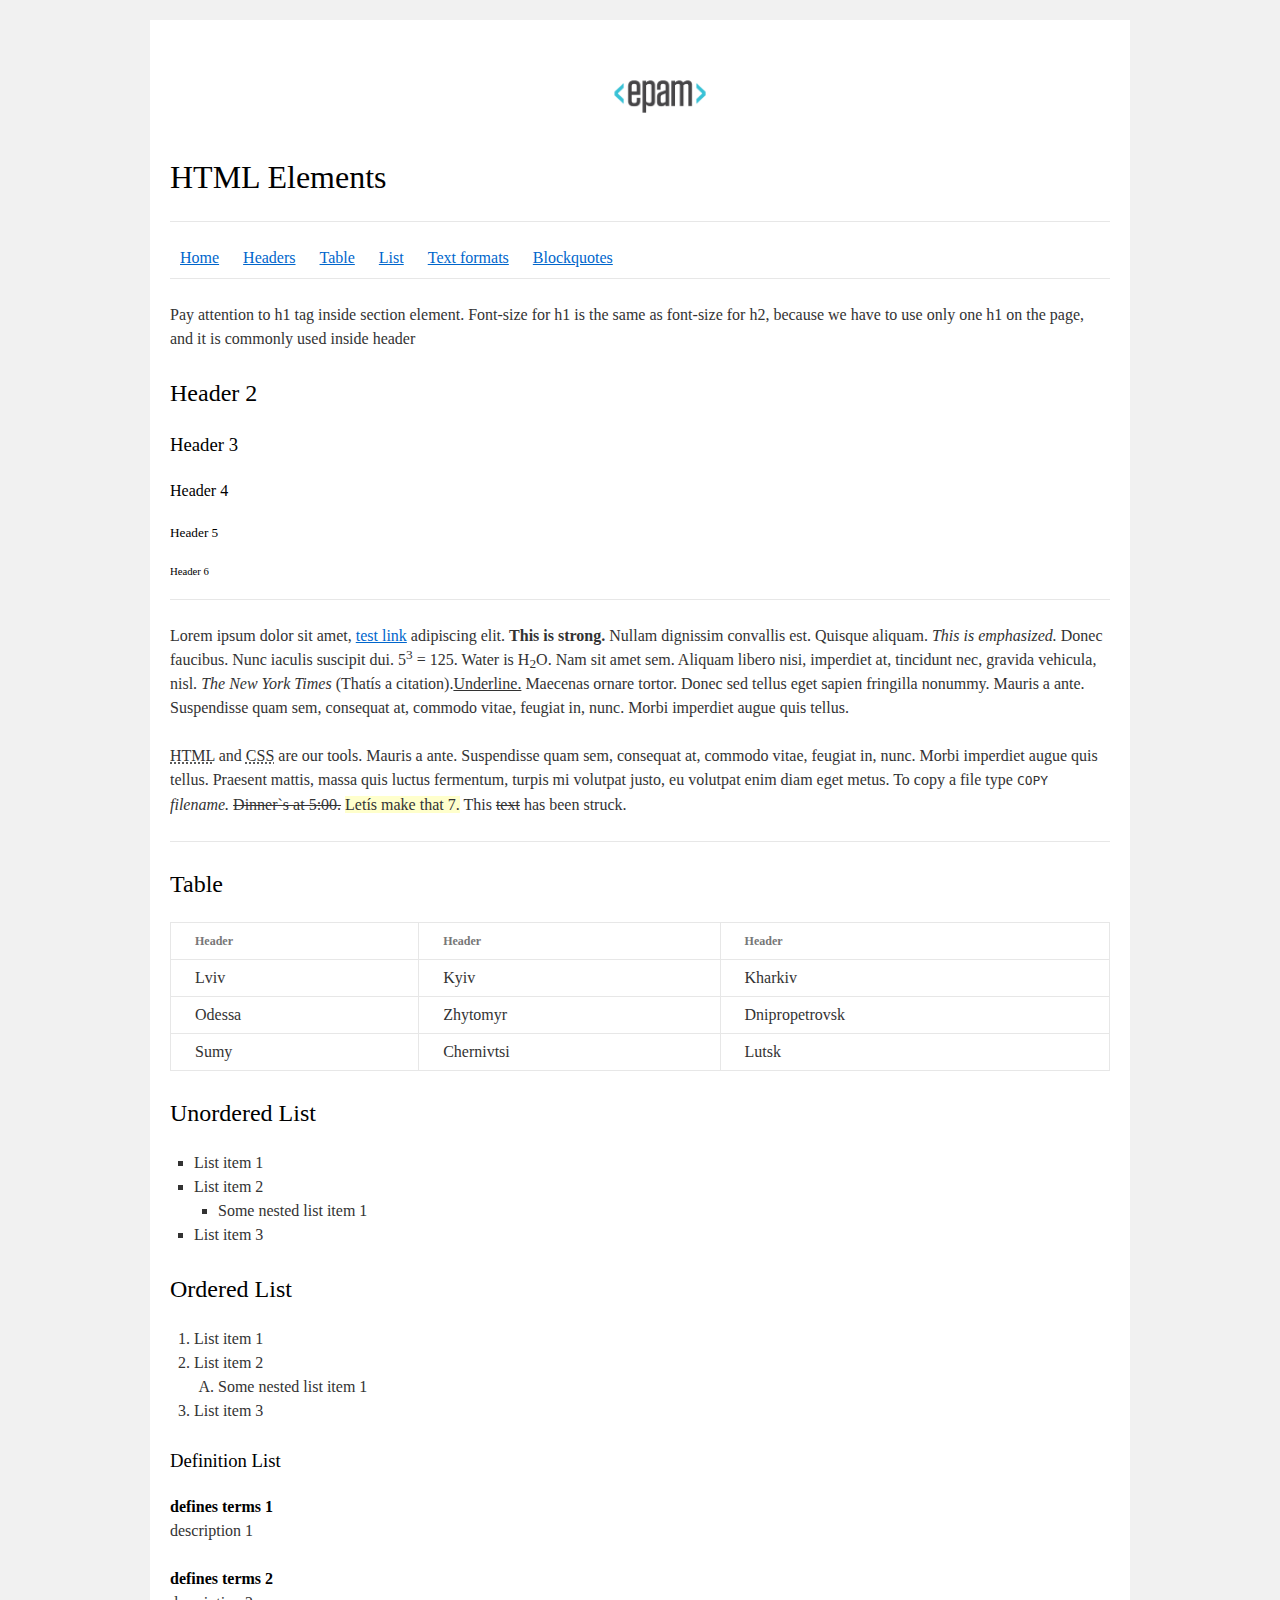
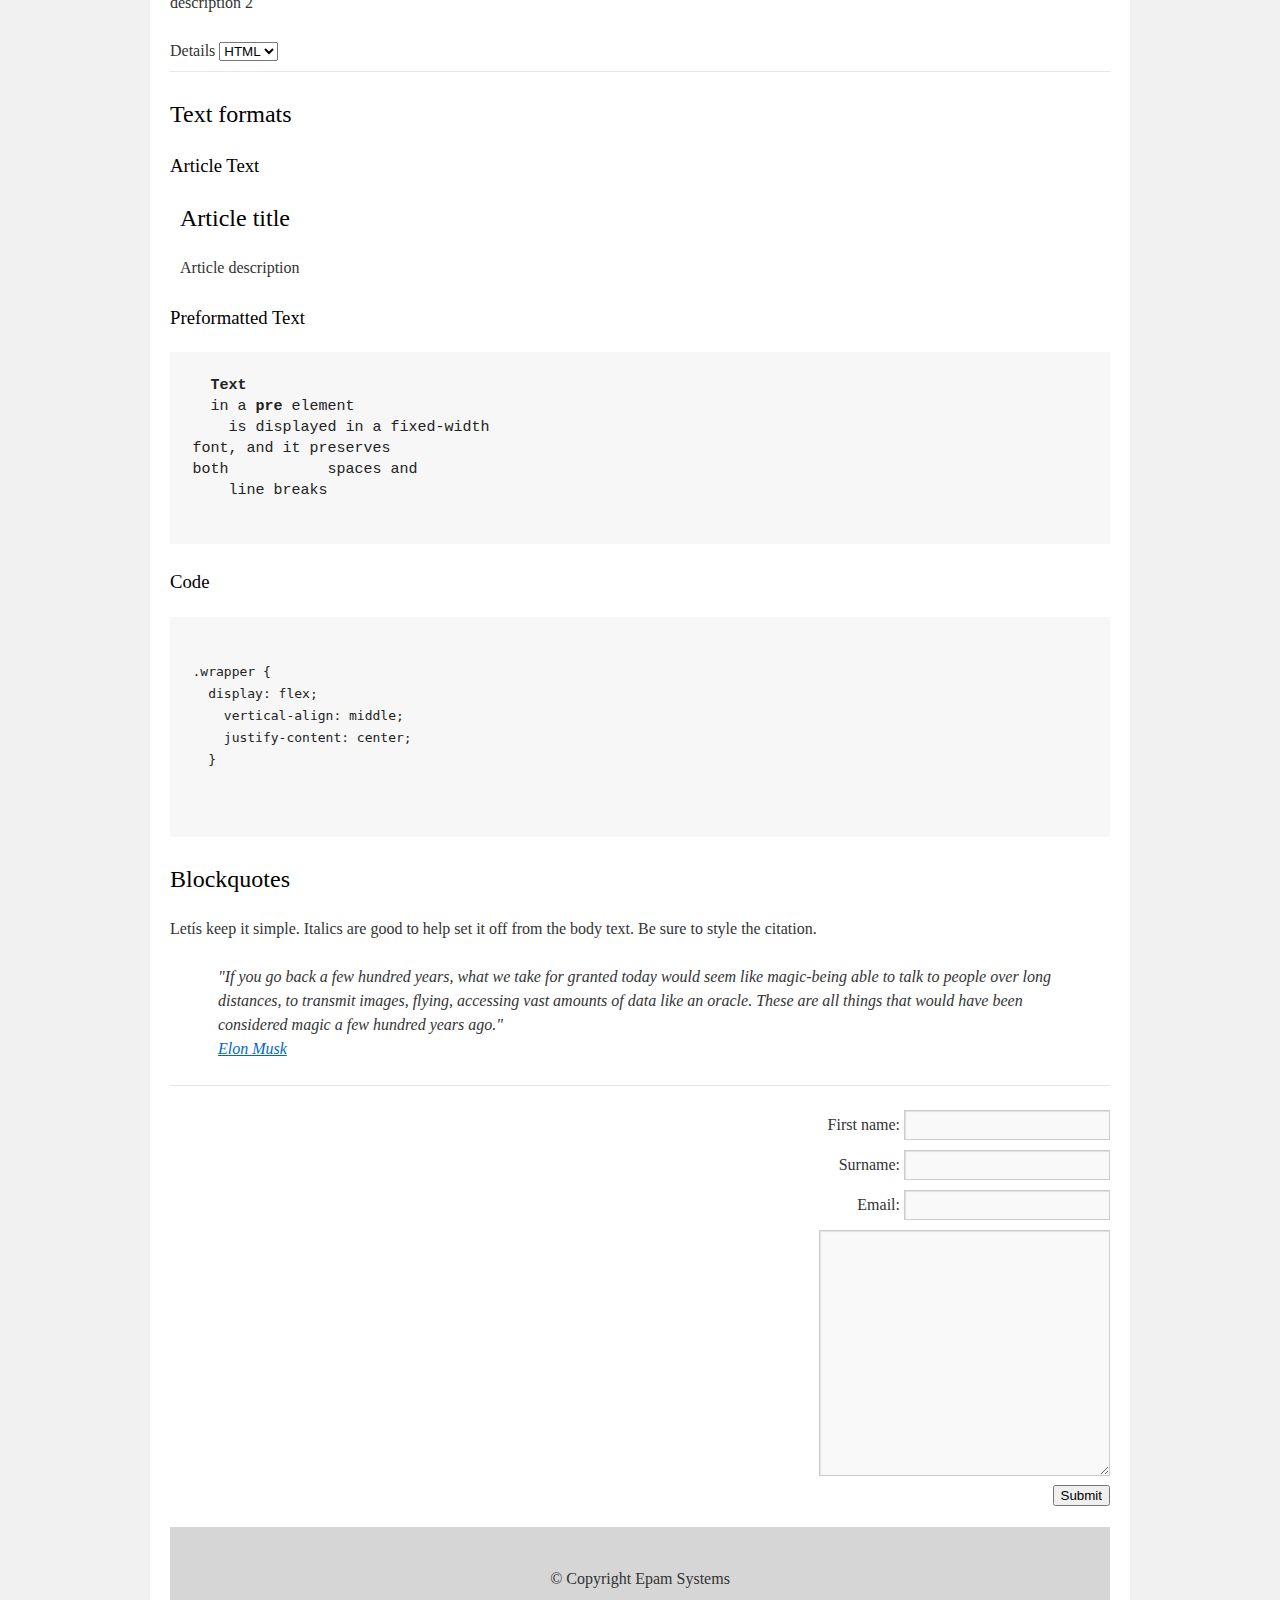
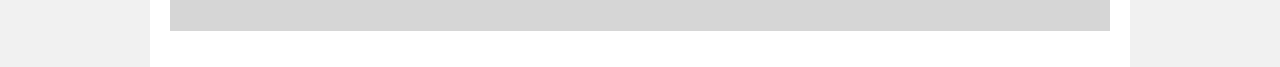
<file: FLX_homework_1/homework/index.html>
<!DOCTYPE html>
<html lang="en">

<head>
  <meta charset="utf-8">
  <title>HTML Basics</title>
  <link rel="stylesheet" href="style.css">
</head>

<body>
  <div id="wrapper">
    <div id="main">
      <div id="container">
        <div id="content" role="main">
          <header>
            <img src="logo.png" alt="logo">
            <h1>HTML Elements</h1>
            <hr />
          </header>

          <nav>
            <a href="#">Home</a>
            <a href="#headers">Headers</a>
            <a href="#tables">Table</a>
            <a href="#lists">List</a>
            <a href="#text-formats">Text formats</a>
            <a href="#blockquotes">Blockquotes</a>
            <hr />
          </nav>

          <section id="headers">
            <p>Pay attention to h1 tag inside section element. Font-size for h1 is the same as font-size for h2, because we have to
              use only one h1 on the page, and it is commonly used inside header</p>
              <h2>Header 2</h2>
              <h3>Header 3</h3>
              <h4>Header 4</h4>
              <h5>Header 5</h5>
              <h6>Header 6</h6>
              <hr />
          </section>

          <p>Lorem ipsum dolor sit amet, <a href="#">test link</a> adipiscing elit. <strong>This is strong.</strong> Nullam
            dignissim convallis
            est. Quisque
            aliquam. <em>This is emphasized.</em> Donec faucibus. Nunc iaculis suscipit dui. 5<sup>3</sup> = 125. Water is H<sub>2</sub>O. Nam sit amet sem.
            Aliquam libero nisi, imperdiet at, tincidunt nec, gravida vehicula, nisl. <cite>The New York Times</cite> (Thatís a
            citation).<u>Underline.</u> Maecenas ornare tortor. Donec sed tellus eget sapien fringilla nonummy. Mauris a ante.
            Suspendisse quam sem, consequat at, commodo vitae, feugiat in, nunc. Morbi imperdiet augue quis tellus.</p>
          <p><abbr title="Hypertext Markup Language">HTML</abbr> and <abbr title="Cascading Style Sheets">CSS</abbr> are our
            tools. Mauris a ante.
            Suspendisse quam sem, consequat at, commodo vitae, feugiat in, nunc.
            Morbi imperdiet augue quis tellus. Praesent mattis, massa quis luctus fermentum, turpis mi volutpat justo, eu
            volutpat enim diam eget metus. To copy a file type <code>COPY</code> <i>filename.</i> <del>Dinner`s at 5:00.</del> <ins>Letís make that 7.</ins> This <s>text</s> has
            been struck.</p>
            <hr />

          <section id="tables">
              <h2>Table</h2>
            <table>
              <thead>
                <tr>
                  <th>Header</th>
                  <th>Header</th>
                  <th>Header</th>
                </tr>
              </thead>
              <tbody>
                <tr>
                  <td>Lviv</td>
                  <td>Kyiv</td>
                  <td>Kharkiv</td>
                </tr>
                <tr>
                  <td>Odessa</td>
                  <td>Zhytomyr</td>
                  <td>Dnipropetrovsk</td>
                </tr>
                <tr>
                  <td>Sumy</td>
                  <td>Chernivtsi</td>
                  <td>Lutsk</td>
                </tr>
              </tbody>
            </table>
          </section>

          <section id="lists">
            <h2>Unordered List</h2>
            <ul>
              <li>List item 1</li>
              <li>List item 2
                <ul>
                    <li>Some nested list item 1</li>
                </ul>
              </li>
              <li>List item 3</li>
            </ul>

            <h2>Ordered List</h2>
            <ol>
              <li>List item 1</li>
              <li>List item 2
                <ol>
                  <li>Some nested list item 1</li>
                </ol>
              </li>
              <li>List item 3</li>
            </ol>

            <h3>Definition List</h3>
            <dl>
              <dt>defines terms 1</dt>
                <dd>description 1</dd>
              <dt>defines terms 2</dt>
                <dd>description 2</dd>
            </dl>

            <label>Details
              <select>
                  <option value="html">HTML</option>
                  <option value="css">CSS</option>
                  <option value="js">JS</option>
              </select>
            </label>
            <hr />
          </section>

          <section id="text-formats">
            <h2>Text formats</h2>
            <h3>Article Text</h3>

            <article>
              <h2>Article title</h2>
              <p>Article description</p>
            </article>

            <h3>Preformatted Text</h3>
              <pre>
  <b>Text</b>
  in a <b>pre</b> element
    is displayed in a fixed-width
font, and it preserves
both           spaces and
    line breaks
              </pre>
            <h3>Code</h3>
              <pre>
                <code>
.wrapper {
  display: flex;
    vertical-align: middle;
    justify-content: center;
  }
                </code>
              </pre>
          </section>

          <section id="blockquotes">
            <h2>Blockquotes</h2>
            <p>Letís keep it simple. Italics are good to help set it off from the body text. Be sure to style the citation.</p>
            <blockquote>
              <p>"If you go back a few hundred years, what we take for granted today would seem like magic-being able to
              talk to people over long distances, to transmit images, flying, accessing vast amounts of data like an oracle. These
              are all things that would have been considered magic a few hundred years ago."<br />
              <a href="#">Elon Musk</a></p>
            </blockquote>
            <hr />
          </section>
          
          <aside>
            <form action="#">
              <label for="fname">First name:</label>
              <input id="fname" type="text" /> <br/>

              <label for="lname">Surname:</label>
              <input id="lname" type="text" /> <br/>

              <label for="mail">Email:</label>
              <input id="mail" type="email" /> <br/>

              <textarea cols="30" rows="10"></textarea> <br/>

              <button type="submit">Submit</button>
            </form>
          </aside>

          <footer>
              &#169; Copyright Epam Systems
          </footer>
        </div>
      </div>
    </div>
  </div>
</body>

</html>
</file>
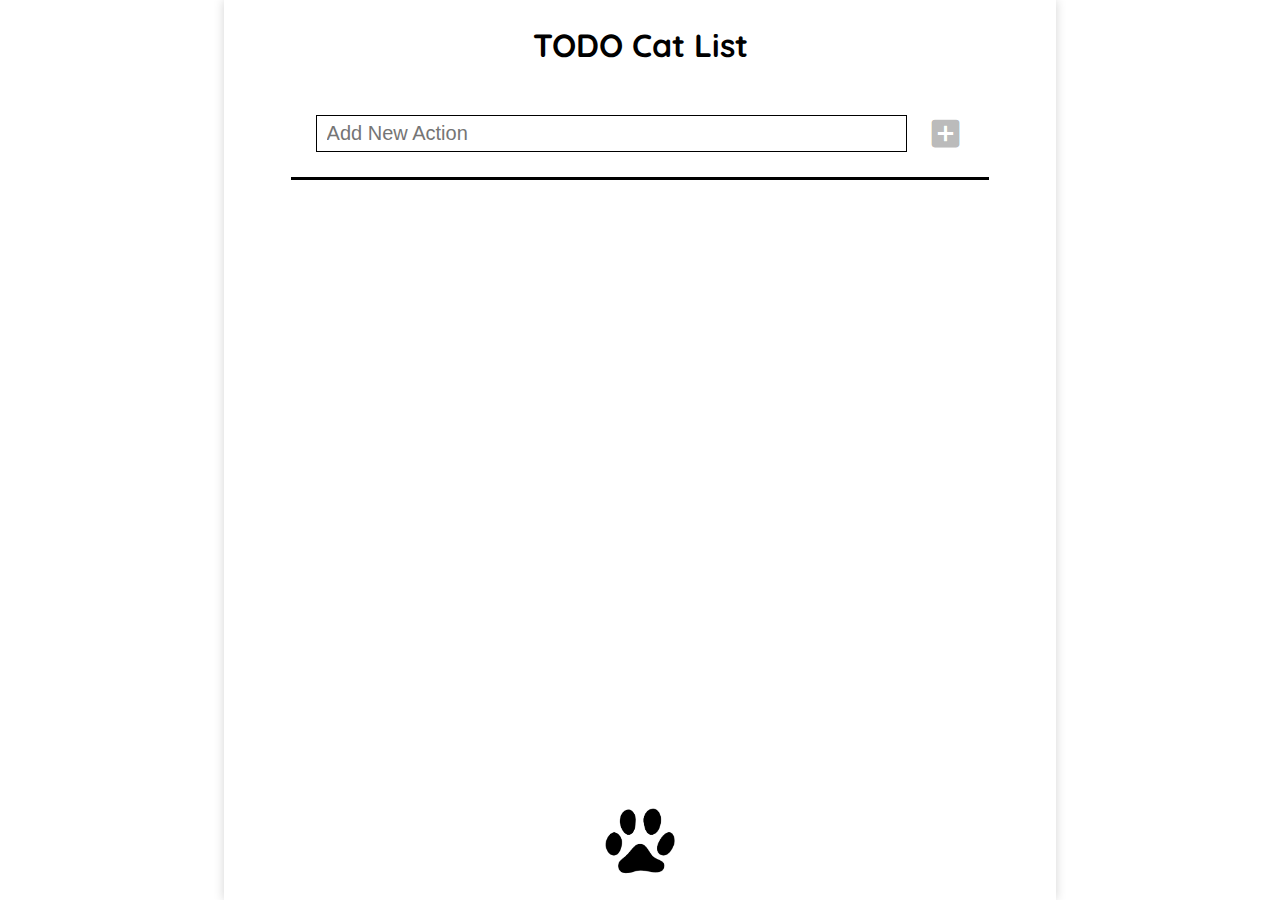
<file: FLX_homework_11/homework/index.html>
<!DOCTYPE html>
<html lang="en">
<head>
  <meta charset="UTF-8">
  <title>Homework 11 - TODO Cat List</title>
  <link rel="stylesheet" href="./assets/material-icons/material-icons.css">
  <link rel="stylesheet" href="./assets/styles.css">
</head>
<body>
  <div class="container">
    <div class="wrapper">
      <header>
        <h1 class="main-header">TODO Cat List</h1>
      </header>
      <main class="main-wrapper">
        <div class="form-wrapper">
          <form action="#" class="task-form">
            <input type="text" name="new-action" class="task-input" placeholder="Add New Action">
            <button type="submit" class="add-new-action" disabled>
              <i class="material-icons">add_box</i>
            </button>
          </form>
        </div>
        <div class="tasks-wrapper">
          <div class="tasks"></div>
        </div>
      </main>
    </div>
    <footer>
        <img src="assets/img/cat.png" alt="cat-paw" />
    </footer>
  </div>
  <script src="./src/app.js"></script>
</body>
</html>
</file>
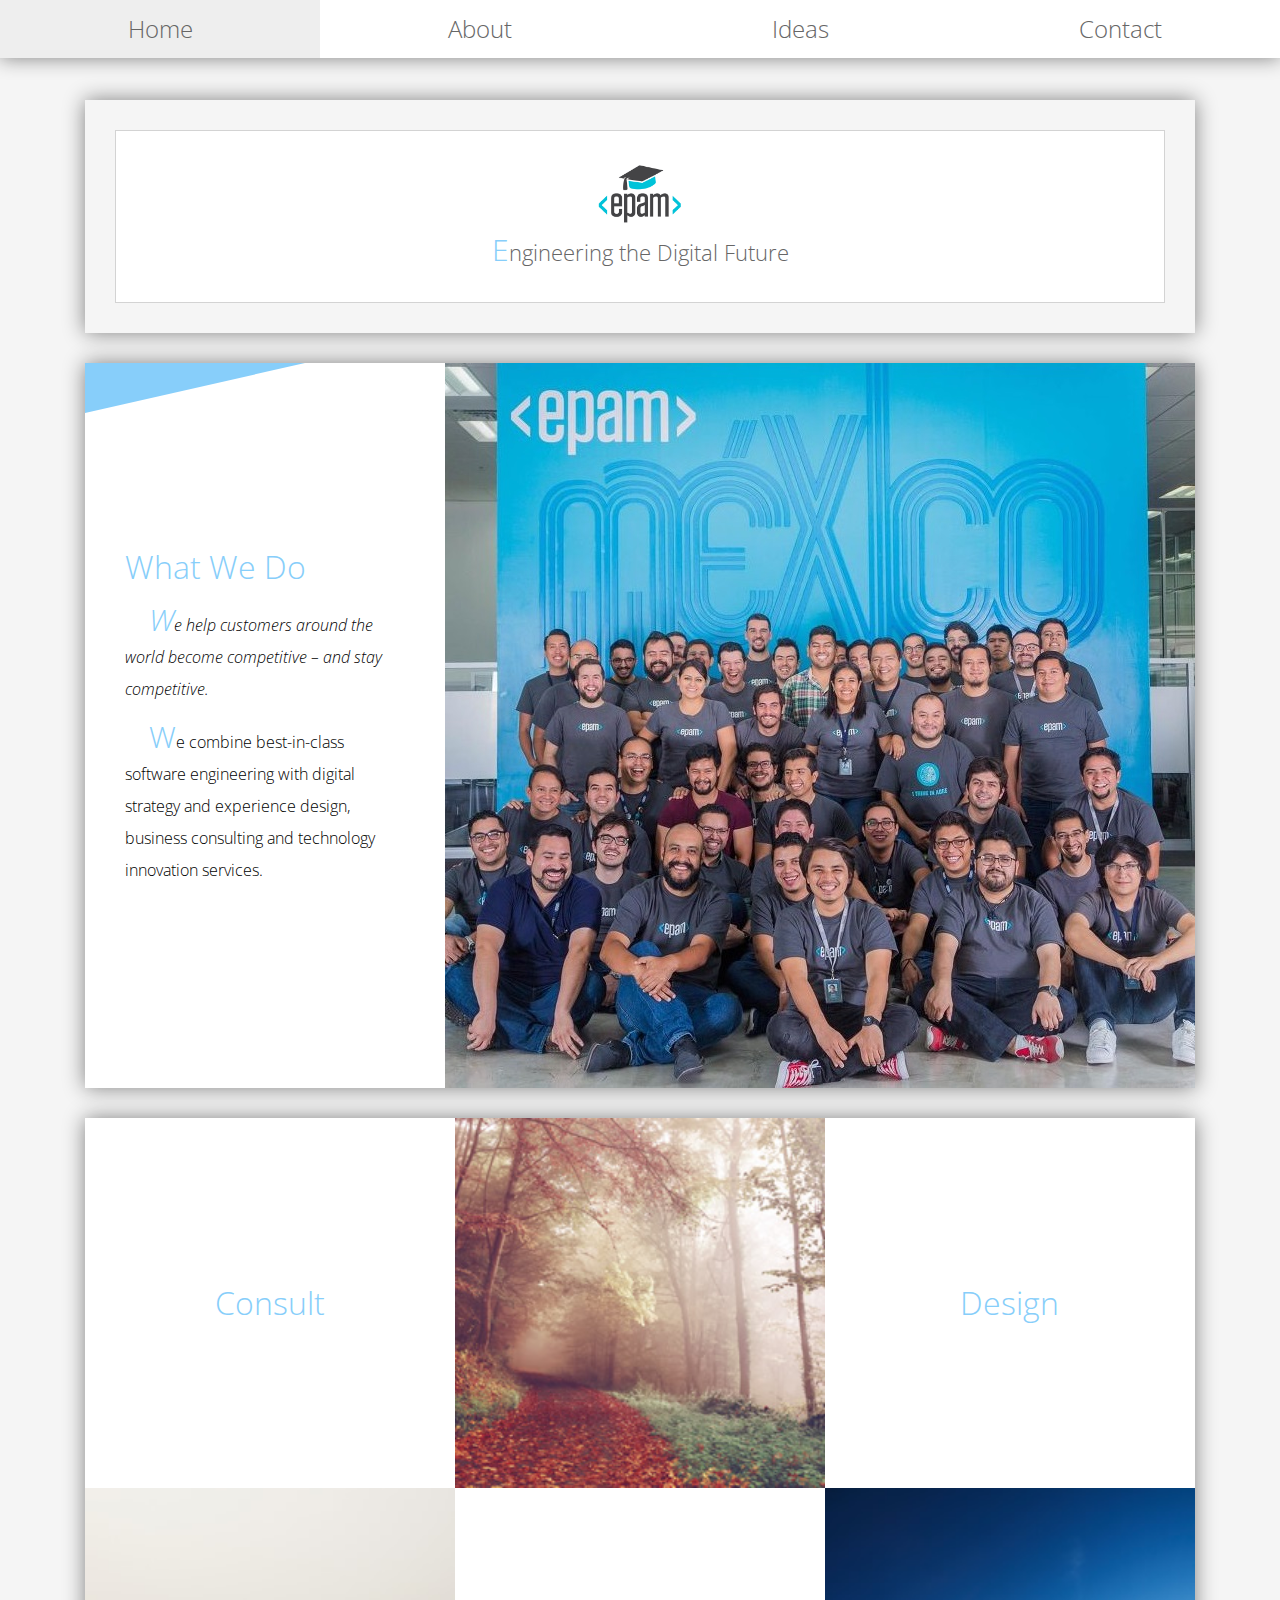
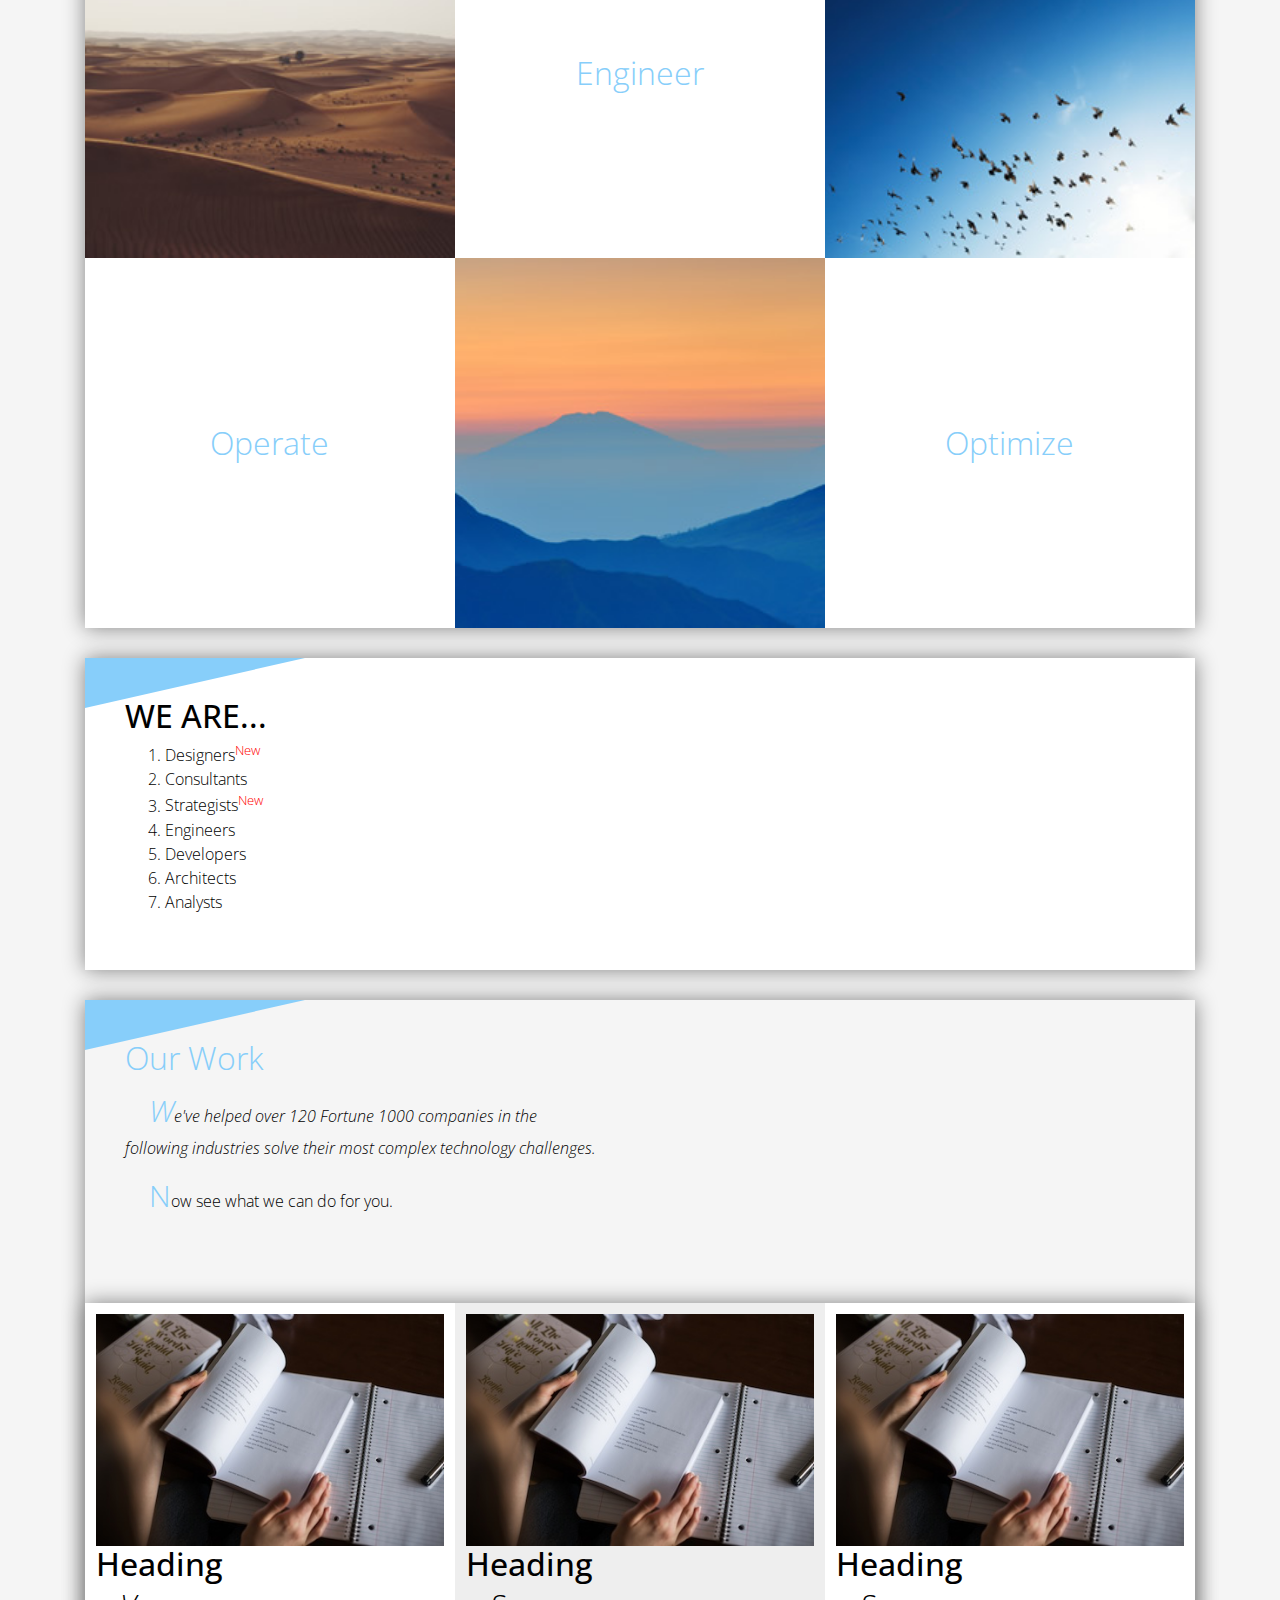
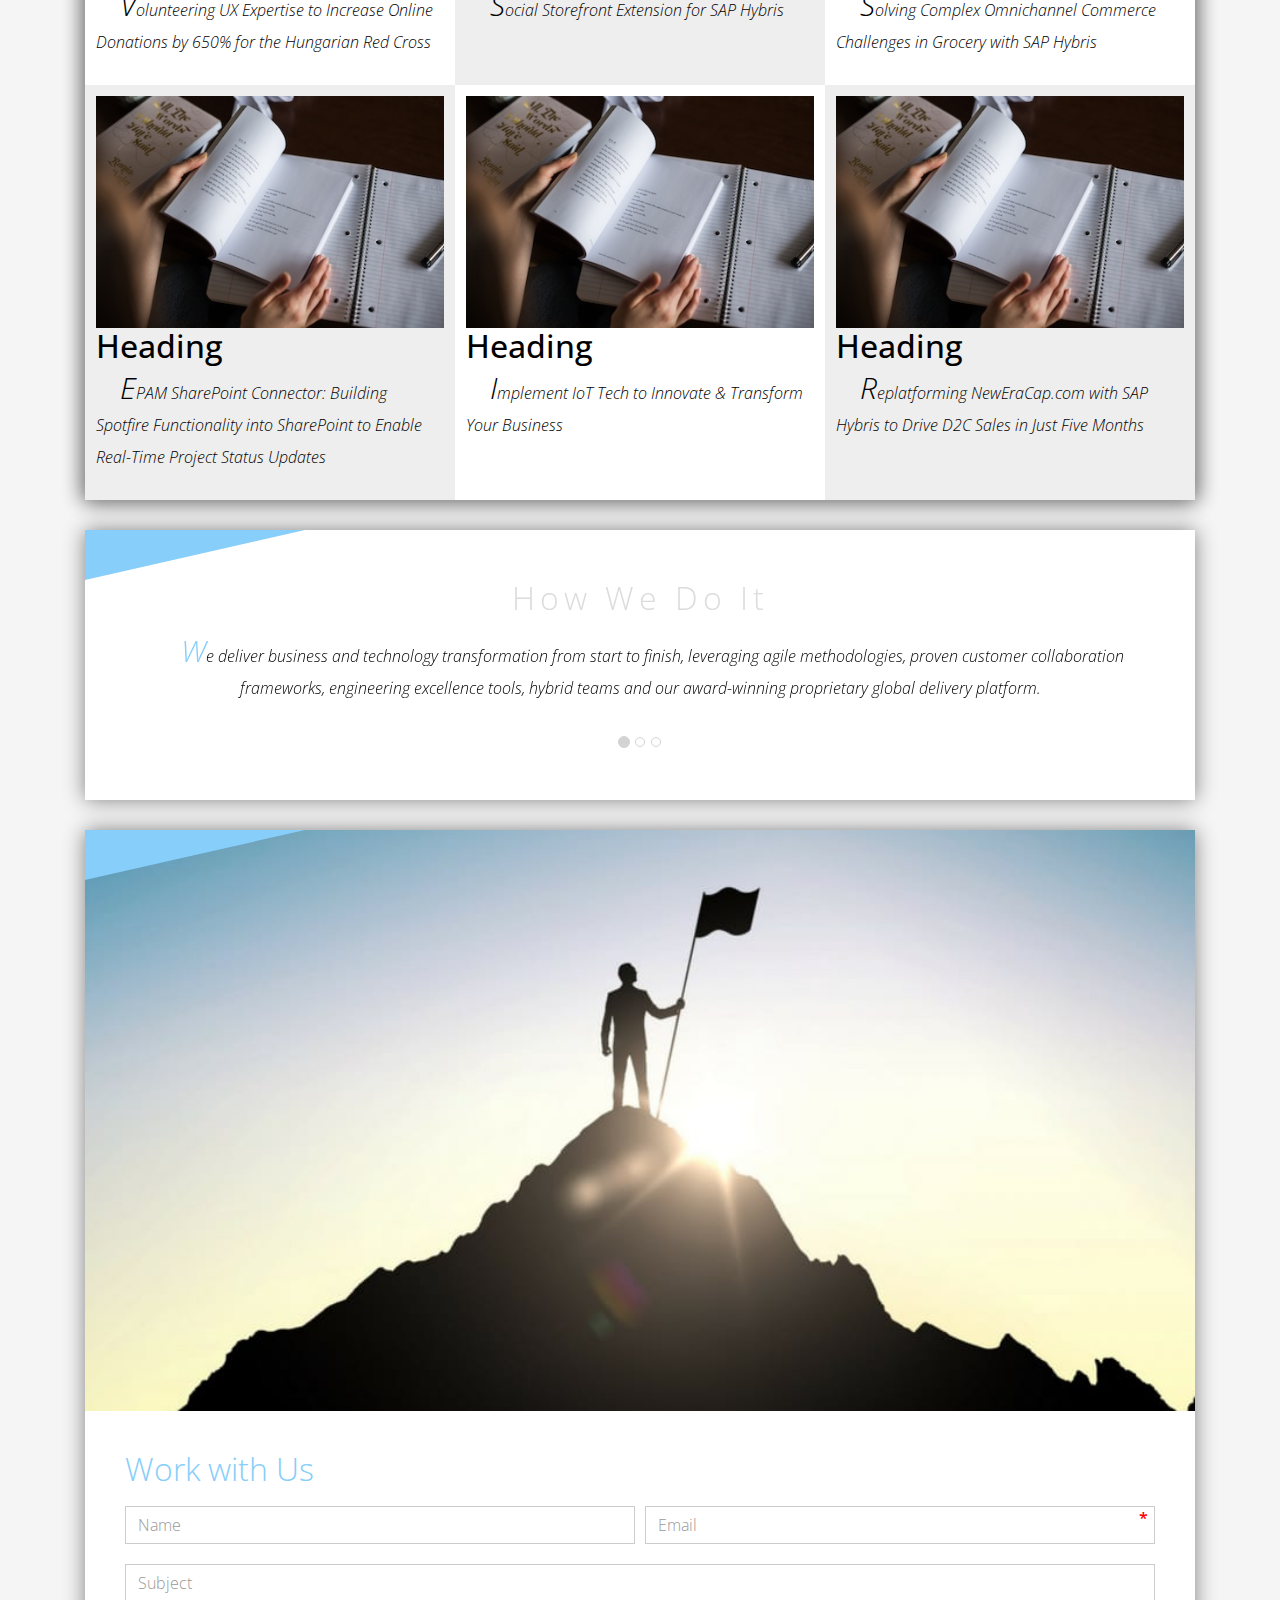
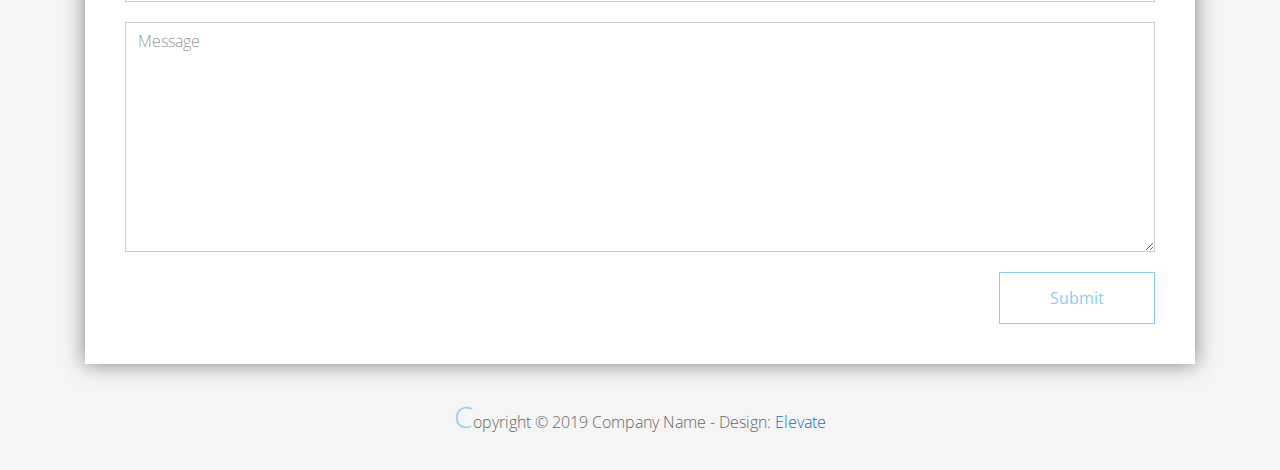
<file: FLX_homework_2/homework/index.html>
<!DOCTYPE html>
<html lang="en">
<head>
  <meta charset="utf-8">
  <meta http-equiv="X-UA-Compatible" content="IE=edge">
  <meta name="viewport" content="width=device-width, initial-scale=1">

  <title>CSS Basics HW</title>



  <!-- load stylesheets -->
  <link rel="stylesheet" href="http://fonts.googleapis.com/css?family=Open+Sans:300,400">
  <!-- Google web font "Open Sans" -->
  <link rel="stylesheet" href="css/bootstrap.min.css">
  <!-- Bootstrap style -->
  <link rel="stylesheet" href="css/general.css">
  <link rel="stylesheet" href="css/style.css">
  <!-- Templatemo style -->
</head>

<body>
<div class="container">

  <div class="tm-sidebar">
    <nav class="tm-main-nav">
      <ul>
        <li class="tm-nav-item"><a href="#home" class="tm-nav-item-link">Home</a></li>
        <li class="tm-nav-item"><a href="#about" class="tm-nav-item-link">About</a></li>
        <li class="tm-nav-item"><a href="#ideas" class="tm-nav-item-link">Ideas</a></li>
        <li class="tm-nav-item"><a href="#contact" class="tm-nav-item-link">Contact</a></li>
      </ul>
    </nav>
  </div>

  <div class="tm-main-content">

    <div id="home" class="tm-content-box tm-content-header margin-b-10">
      <div class="tm-banner">
        <div class="tm-banner-inner">
          <img src="img/epam_logo.png" width="100" alt="">
          <p class="tm-banner-text">Engineering the Digital Future</p>
        </div>
      </div>
    </div>

    <section>
      <div class="tm-content-box flex-2-col">

        <div class="padding-medium flex-item tm-team-description-container flex-item">
          <h2 class="tm-section-title">What We Do</h2>
          <p class="tm-section-description">We help customers around the world become competitive – and stay competitive.</p>
          <p class="tm-section-description"> We combine best-in-class software engineering with digital strategy and experience design, business consulting and technology innovation services.</p>
        </div>
        <div class="flex-item">
          <img src="img/epam-mexico.jpg" alt="epam-mexico">
        </div>

      </div>

      <div id="about" class="tm-content-box">

        <ul class="boxes gallery-container">
          <li class="box box-bg">
            <h2 class="tm-section-title tm-section-title-box tm-box-bg-title">Consult</h2>
          </li>
          <li class="box">
            <a href="img/idea-large-01.jpg">
              <img src="img/idea-01.jpg" alt="Image" class="img-fluid thumbnail box-img">
            </a>
          </li>
          <li class="box box-bg">
            <h2 class="tm-section-title tm-section-title-box tm-box-bg-title">Design</h2>
          </li>
          <li class="box">
            <a href="img/idea-large-02.jpg">
              <img src="img/idea-02.jpg" alt="Image" class="img-fluid thumbnail box-img">
            </a>
          </li>
          <li class="box box-bg">
            <h2 class="tm-section-title tm-section-title-box tm-box-bg-title">Engineer</h2>
          </li>
          <li class="box">
            <a href="img/idea-large-03.jpg">
              <img src="img/idea-03.jpg" alt="Image" class="img-fluid thumbnail box-img">
            </a>
          </li>
          <li class="box box-bg">
            <h2 class="tm-section-title tm-section-title-box tm-box-bg-title">Operate</h2>
          </li>
          <li class="box">
            <a href="img/idea-large-04.jpg">
              <img src="img/idea-04.jpg" alt="Image" class="img-fluid thumbnail box-img">
            </a>
          </li>
          <li class="box box-bg">
            <h2 class="tm-section-title tm-section-title-box tm-box-bg-title">Optimize</h2>
          </li>
        </ul>

      </div>

    </section>

    <!-- slider -->
    <section class="heading tm-content-box">
      <div class="padding-medium">
        <h2> WE ARE...</h2>
        <ol>
          <li><a href="index.html" class="text">Designers</a></li>
          <li><a href="index.html">Consultants</a></li>
          <li><a href="#" class="text">Strategists</a></li>
          <li><a href="#">Engineers</a></li>
          <li><a href="#">Developers</a></li>
          <li><a href="#">Architects</a></li>
          <li><a href="#">Analysts</a></li>
        </ol>
      </div>
    </section>

    <section class="blocks">
      <div class="padding-medium flex-item tm-team-description-container">
        <h2 class="tm-section-title">Our Work</h2>
        <p class="tm-section-description">We've helped over 120 Fortune 1000 companies in the following industries solve their most complex technology challenges. </p>
        <p class="tm-section-description"> Now see what we can do for you.</p>
      </div>
      <div class="tm-content-box flex-2-col">
      </div>
      <div  class="tm-content-box">
        <ul class="boxes gallery-container">
          <li class="box box-work">
            <img src="img/study.jpeg" alt="Image" class="img-fluid">
            <div>
              <h2>Heading</h2>
              <p>Volunteering UX Expertise to Increase Online Donations by 650% for the Hungarian Red Cross</p>
            </div>
          </li>
          <li class="box box-work">
            <img src="img/study.jpeg" alt="Image" class="img-fluid">
            <div>
              <h2>Heading</h2>
              <p>Social Storefront Extension for SAP Hybris</p>
            </div>
          </li>
          <li class="box box-work">
            <img src="img/study.jpeg" alt="Image" class="img-fluid">
            <div>
              <h2>Heading</h2>
              <p>Solving Complex Omnichannel Commerce Challenges in Grocery with SAP Hybris</p>
            </div>
          </li>
          <li class="box box-work">
            <img src="img/study.jpeg" alt="Image" class="img-fluid">
            <div>
              <h2>Heading</h2>
              <p>EPAM SharePoint Connector: Building Spotfire Functionality into SharePoint to Enable Real-Time Project Status Updates</p>
            </div>
          </li>
          <li class="box box-work">
            <img src="img/study.jpeg" alt="Image" class="img-fluid">
            <div>
              <h2>Heading</h2>
              <p>Implement IoT Tech to Innovate &amp; Transform Your Business</p>
            </div>
          </li>
          <li class="box box-work">
            <img src="img/study.jpeg" alt="Image" class="img-fluid">
            <div>
              <h2>Heading</h2>
              <p>Replatforming NewEraCap.com with SAP Hybris to Drive D2C Sales in Just Five Months</p>
            </div>
          </li>
        </ul>

      </div>
    </section>

    <section id="ideas">
      <div id="tmCarousel" class="carousel slide tm-content-box" data-ride="carousel">

        <ol class="carousel-indicators">
          <li data-target="#tmCarousel" data-slide-to="0" class="active"></li>
          <li data-target="#tmCarousel" data-slide-to="1" class=""></li>
          <li data-target="#tmCarousel" data-slide-to="2" class=""></li>
        </ol>

        <div class="carousel-inner" role="listbox">

          <div class="carousel-item active">
            <div class="carousel-content">
              <div class="flex-item">
                <h2 class="tm-section-title">How We Do It</h2>
                <p class="tm-section-description carousel-description">We deliver business and technology transformation from start to finish, leveraging agile methodologies, proven customer collaboration frameworks, engineering excellence tools, hybrid teams and our award-winning proprietary global delivery platform.</p>
              </div>
            </div>
          </div>

          <div class="carousel-item">
            <div class="carousel-content">
              <div class="flex-item">
                <h2 class="tm-section-title">Our Clients</h2>
                <p class="tm-section-description carousel-description">Lorem ipsum dolor sit amet,
                  consectetur adipiscing elit. Quisque vel nisi pharetra nibh varius pharetra ac
                  sagittis nisi. Etiam pharetra vestibulum hendrerit. Pellentesque interdum metus
                  sed massa rutrum.</p>
              </div>
            </div>
          </div>

          <div class="carousel-item">
            <div class="carousel-content">
              <div class="flex-item">
                <h2 class="tm-section-title">Our Projects</h2>
                <p class="tm-section-description carousel-description">Donec ex libero, fringilla
                  vitae purus sit amet, rhoncus pharetra lorem. Pellentesque id sem id lacus
                  ultricies vehicula. Aliquam rutrum mi non. Pellentesque interdum metus sed massa
                  rutrum.</p>
              </div>
            </div>
          </div>

        </div>

      </div>
    </section>

    <section class="tm-content-box">
      <img src="img/contact-us.jpg" alt="Contact image" class="img-fluid img-contact-us">

      <div id="contact" class="padding-medium">
        <h2 class="tm-section-title">Work with Us</h2>
        <form action="#contact" method="get" class="contact-form">

          <div class="form-group col-xs-12 col-sm-12 col-md-6 col-lg-6 form-group-2-col-left">
            <input type="text" id="contact_name" name="contact_name" class="form-control"
                   placeholder="Name" required/>
          </div>
          <div class="form-group col-xs-12 col-sm-12 col-md-6 col-lg-6 form-group-2-col-right mandatory-field">
            <input type="email" id="contact_email" name="contact_email" class="form-control"
                   placeholder="Email" required/>
          </div>
          <div class="form-group">
            <input type="text" id="contact_subject" name="contact_subject" class="form-control"
                   placeholder="Subject" required/>
          </div>
          <div class="form-group">
            <textarea id="contact_message" name="contact_message" class="form-control" rows="9"
                      placeholder="Message" required></textarea>
          </div>

          <button type="submit" class="btn btn-primary submit-btn">Submit</button>

        </form>
      </div>
    </section>

    <footer class="tm-footer">
      <p class="text-xs-center">Copyright &copy; 2019 Company Name

        - Design: <a rel="nofollow" href="http://www.templatemo.com/tm-481-elevate"
                     target="_parent">Elevate</a></p>
    </footer>

  </div>

</div>

</body>
</html>
</file>
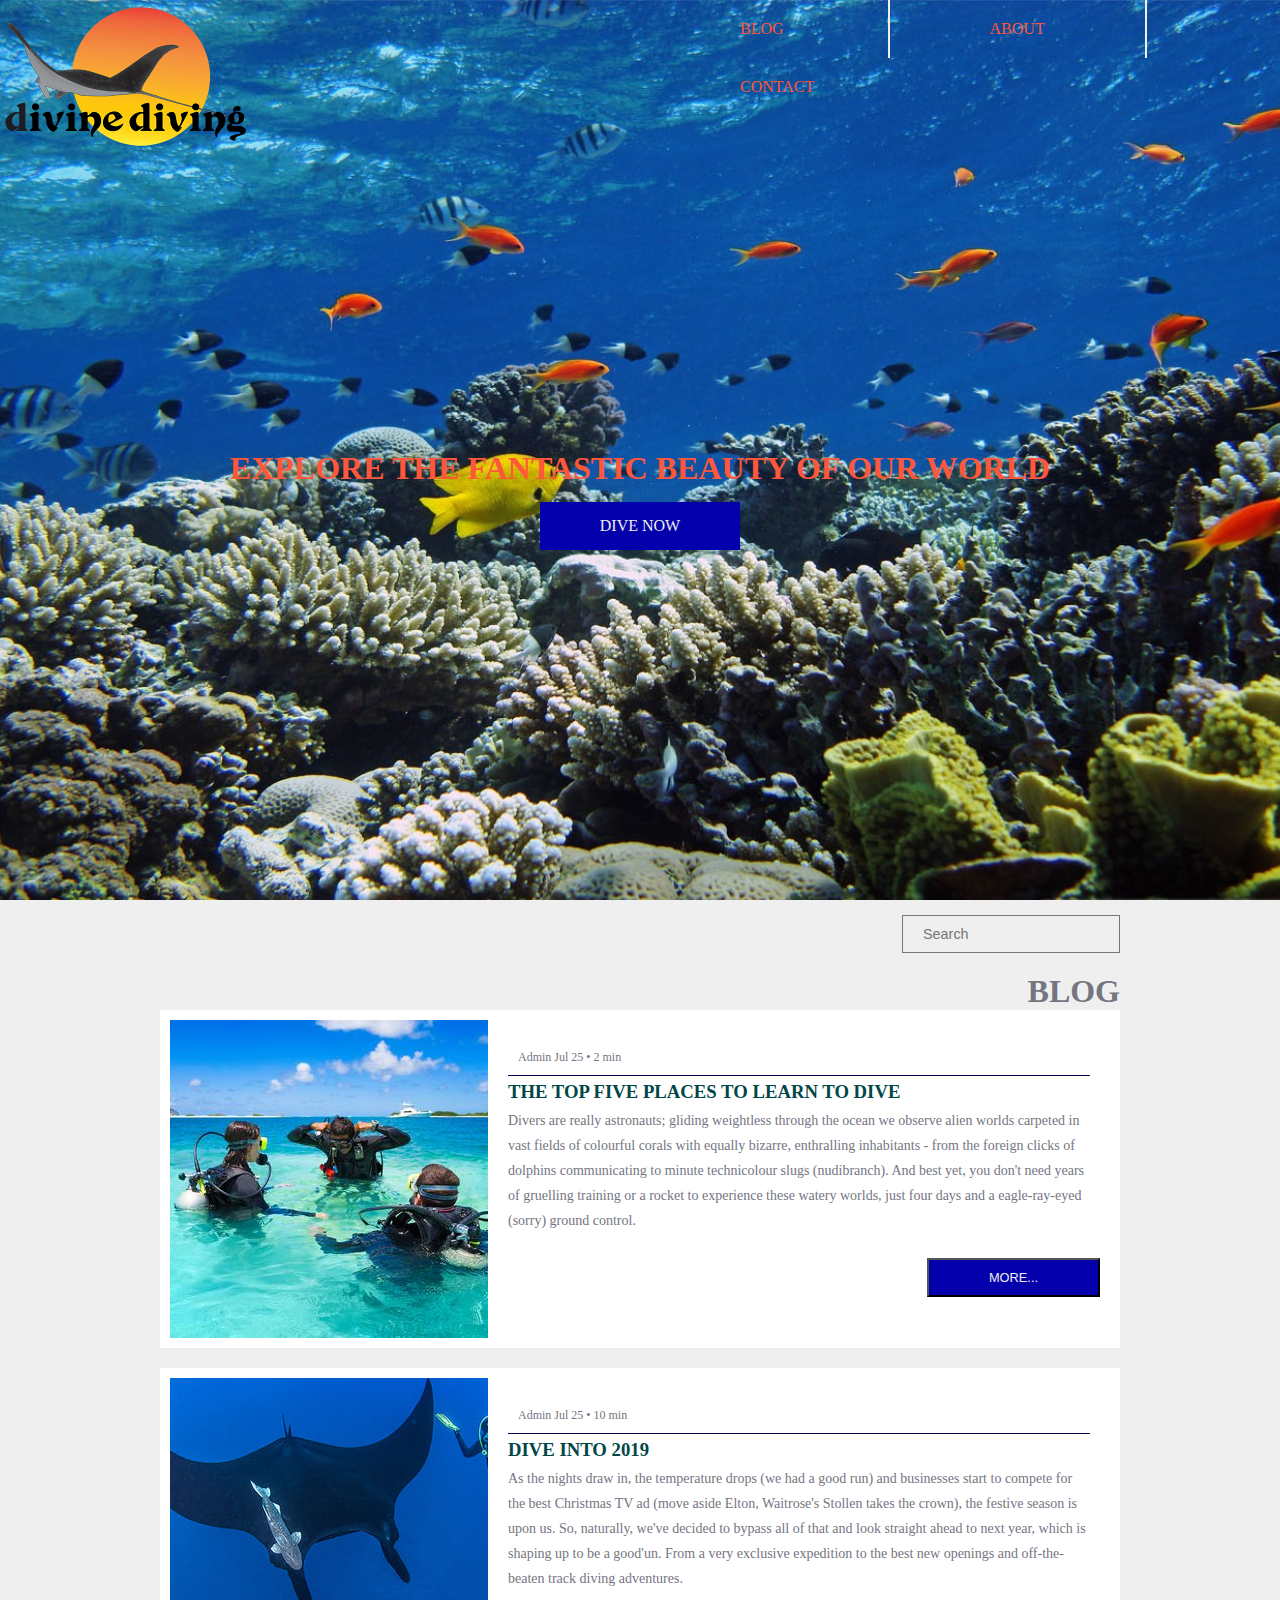
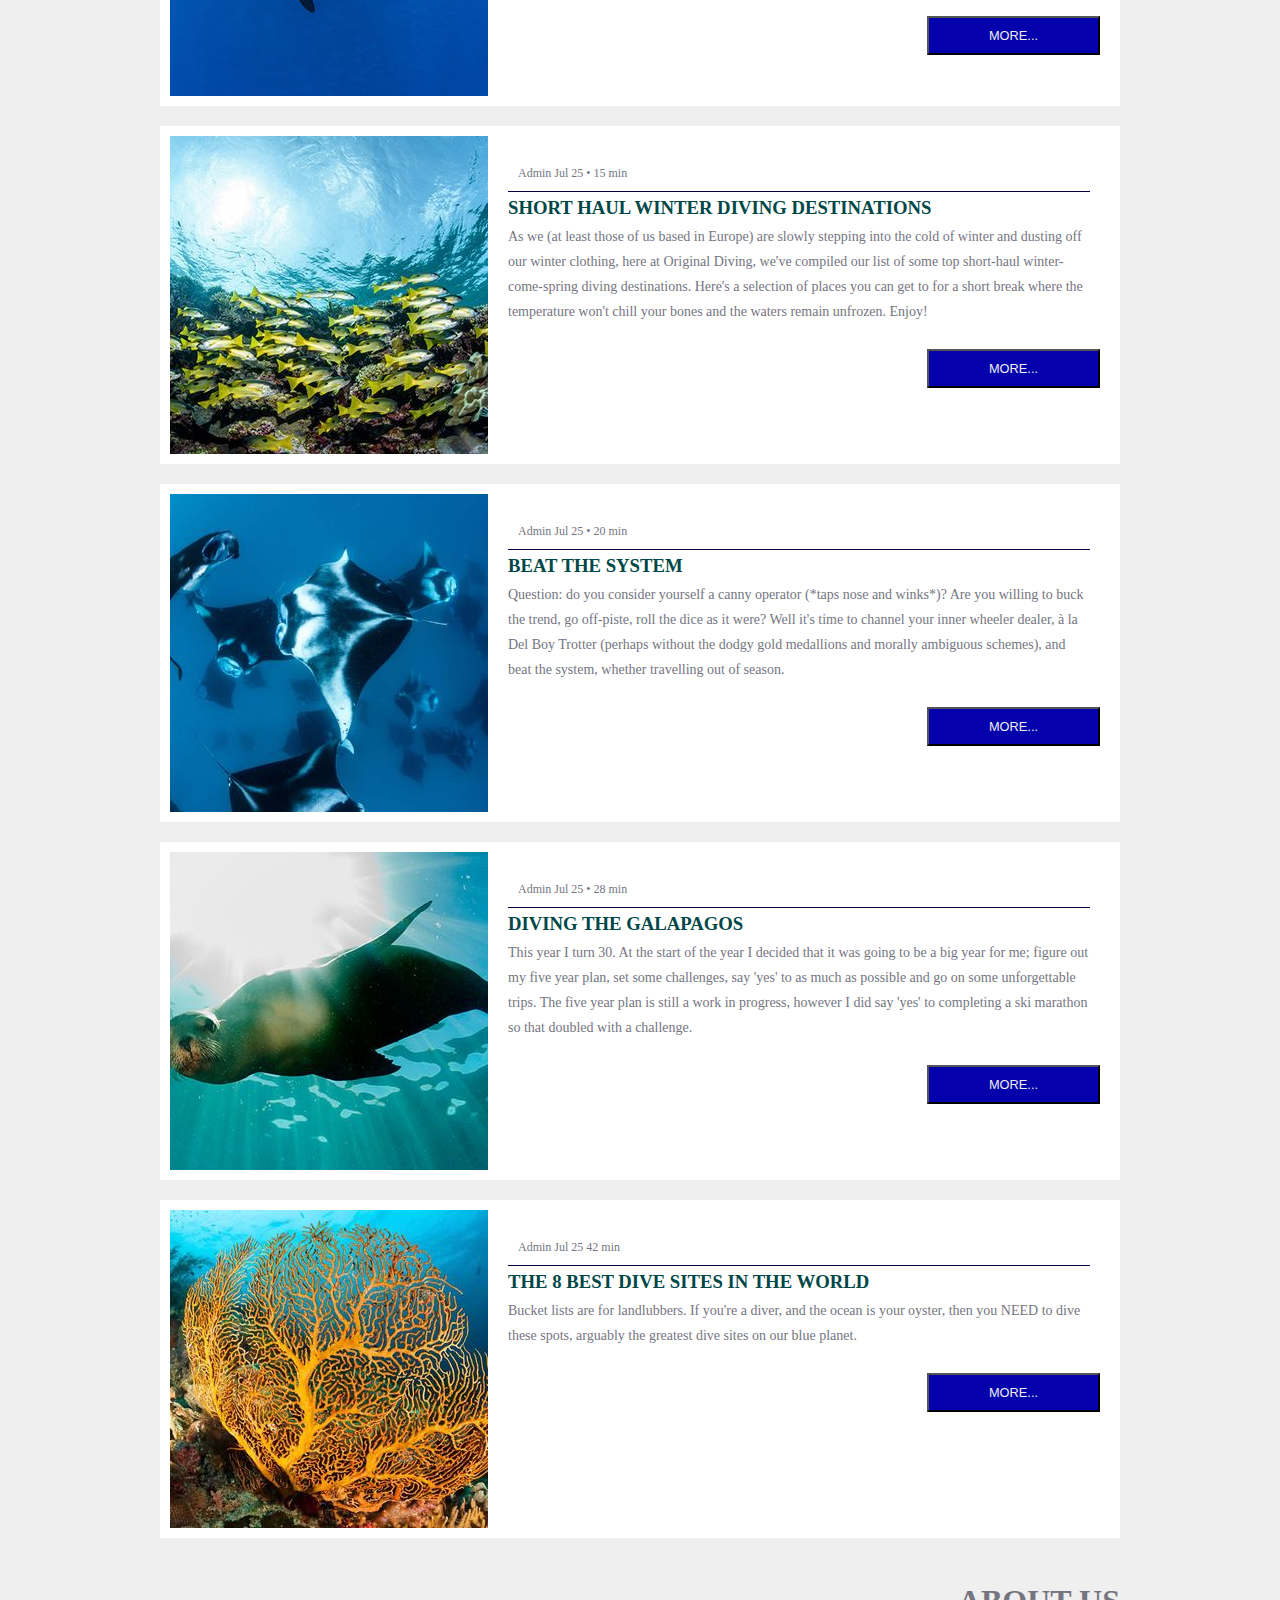
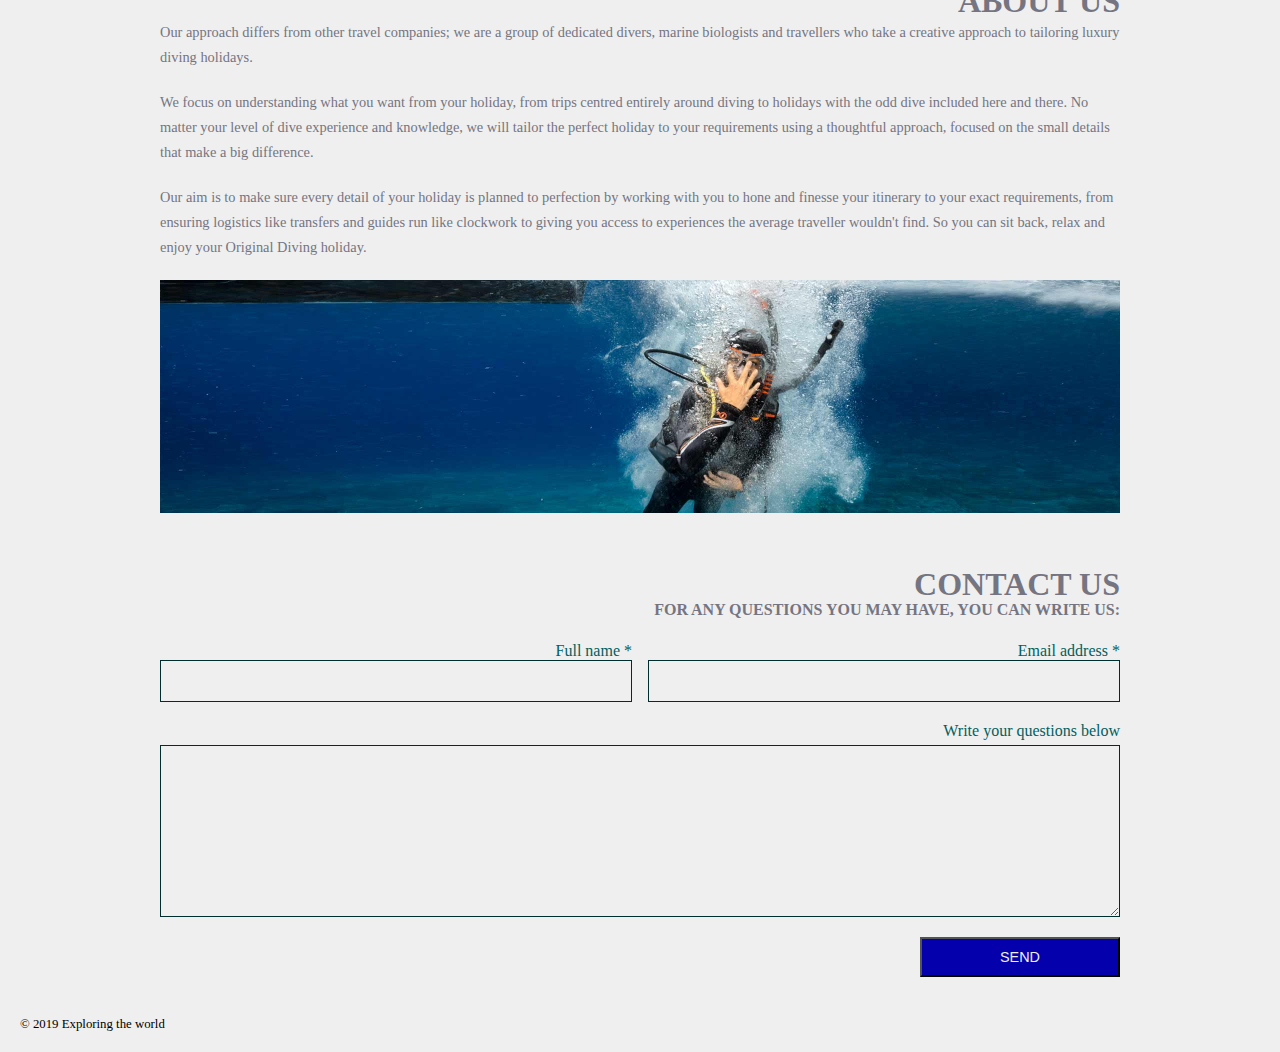
<file: FLX_homework_3/homework/index.html>
<!DOCTYPE html>
<html lang="en">

  <head>
    <meta charset="UTF-8">
    <meta name="viewport" content="width=device-width, initial-scale=1.0">
    <meta http-equiv="X-UA-Compatible" content="ie=edge">

    <!-- Styles should be switched here: -->

    <!-- <link rel="stylesheet" type="text/css" href="css/style1.css"> -->
    <link rel="stylesheet" type="text/css" href="css/style2.css">

    <title>Explore the world of ocean</title>
  </head>

  <body>
    <div class="main-wrapper">
      <header>
        <div class="top-wrapper">
          <div class="logo">
            <img src="img/logo.png" alt="">
          </div>

          <nav>
            <a role="button" href="#list" target="_self">Blog</a>
            <a role="button" href="#about" target="_self">About</a>
            <a role="button" href="#contact" target="_self">Contact</a>
          </nav>
        </div>
        <section>
          <h1>
            Explore the fantastic beauty of our world
          </h1>
          <a class="btn btn-top" href="#list" target="_self">Dive now</a>
        </section>
      </header>
      <main>
        <div class="toolbar">
          <input type="text" placeholder="Search">
        </div>
        <section class="post-list" id="list">
          <h1>Blog</h1>
          <article>
            <img src="img/post-1.jpg" alt="">
            <div>
              <div class="post">
                <div class="post-description">
                  Admin Jul 25 &#8226; 2 min
                </div>
                <h3>The Top Five Places To Learn To Dive</h3>
                <p>
                  Divers are really astronauts; gliding weightless through the ocean we observe alien worlds carpeted
                  in
                  vast fields of colourful corals with equally bizarre, enthralling inhabitants - from the foreign
                  clicks
                  of dolphins communicating to minute technicolour slugs (nudibranch). And best yet, you don't need
                  years
                  of gruelling training or a rocket to experience these watery worlds, just four days and a
                  eagle-ray-eyed
                  (sorry) ground control.
                </p>
              </div>
              <button class="btn">More...</button>
            </div>
          </article>
          <article>
            <img src="img/post-2.jpg" alt="">
            <div>
              <div class="post">
                <div class="post-description">
                  Admin Jul 25 &#8226; 10 min
                </div>
                <h3>Dive Into 2019</h3>
                <p>
                  As the nights draw in, the temperature drops (we had a good run) and businesses start to compete for
                  the
                  best Christmas TV ad (move aside Elton, Waitrose's Stollen takes the crown), the festive season is
                  upon
                  us. So, naturally, we've decided to bypass all of that and look straight ahead to next year, which is
                  shaping up to be a good'un. From a very exclusive expedition to the best new openings and
                  off-the-beaten
                  track diving adventures.
                </p>
              </div>
              <button class="btn">More...</button>
            </div>
          </article>
          <article>
            <img src="img/post-3.jpg" alt="">
            <div>
              <div class="post">
                <div class="post-description">
                  Admin Jul 25 &#8226; 15 min
                </div>
                <h3>Short Haul Winter Diving Destinations</h3>
                <p>
                  As we (at least those of us based in Europe) are slowly stepping into the cold of winter and dusting
                  off
                  our winter clothing, here at Original Diving, we've compiled our list of some top short-haul
                  winter-come-spring diving destinations. Here's a selection of places you can get to for a short break
                  where the temperature won't chill your bones and the waters remain unfrozen. Enjoy!
                </p>
              </div>
              <button class="btn">More...</button>
            </div>
          </article>
          <article>
            <img src="img/post-4.jpg" alt="">
            <div>
              <div class="post">
                <div class="post-description">
                  Admin Jul 25 &#8226; 20 min
                </div>
                <h3>Beat the System</h3>
                <p>
                  Question: do you consider yourself a canny operator (*taps nose and winks*)? Are you willing to buck
                  the
                  trend, go off-piste, roll the dice as it were? Well it's time to channel your inner wheeler dealer, à
                  la
                  Del Boy Trotter (perhaps without the dodgy gold medallions and morally ambiguous schemes), and beat
                  the
                  system, whether travelling out of season.
                </p>
              </div>
              <button class="btn">More...</button>
            </div>
          </article>
          <article>
            <img src="img/post-5.jpg" alt="">
            <div>
              <div class="post">
                <div class="post-description">
                  Admin Jul 25 &#8226; 28 min
                </div>
                <h3>Diving The Galapagos</h3>
                <p>
                  This year I turn 30. At the start of the year I decided that it was going to be a big year for me;
                  figure out my five year plan, set some challenges, say 'yes' to as much as possible and go on some
                  unforgettable trips. The five year plan is still a work in progress, however I did say 'yes' to
                  completing a ski marathon so that doubled with a challenge.
                </p>
              </div>
              <button class="btn">More...</button>
            </div>
          </article>
          <article>
            <img src="img/post-6.jpg" alt="">
            <div>
              <div class="post">
                <div class="post-description">
                  Admin Jul 25 42 min
                </div>
                <h3>The 8 Best Dive Sites in the World</h3>
                <p>Bucket lists are for landlubbers. If you're a diver, and the ocean is your oyster, then you NEED to
                  dive
                  these spots, arguably the greatest dive sites on our blue planet.</p>
              </div>
              <button class="btn">More...</button>
            </div>
          </article>
        </section>

        <section class="about" id="about">
          <div>
            <h1>About Us</h1>
            <p>
              Our approach differs from other travel companies; we are a group of dedicated divers, marine biologists
              and
              travellers who take a creative approach to tailoring luxury diving holidays.
            </p>
            <p>
              We focus on understanding what you want from your holiday, from trips centred entirely around diving to
              holidays with the odd dive included here and there. No matter your level of dive experience and
              knowledge,
              we will tailor the perfect holiday to your requirements using a thoughtful approach, focused on the small
              details that make a big difference.
            </p>
            <p>
              Our aim is to make sure every detail of your holiday is planned to perfection by working with you to hone
              and finesse your itinerary to your exact requirements, from ensuring logistics like transfers and guides
              run like clockwork to giving you access to experiences the average traveller wouldn't find. So you can
              sit
              back, relax and enjoy your Original Diving holiday.
            </p>
          </div>
          <div>
            <img src="img/about-section.jpg" alt="">
          </div>
        </section>

        <section class="contact-form" id="contact">
          <h1>CONTACT US</h1>
          <h4>For any questions you may have, you can write us:</h4>
          <form action="#">

            <div id="input-container">
              <div>
                <label for="name-label">Full name *</label>
                <input type="text" id="name-label" name="full-name"/>
              </div>

              <div>
                <label for="mail-label">Email address *</label>
                <input type="email" id="mail-label" name="email" />
              </div>
            </div>

            <label for="text-label">Write your questions below</label>
            <textarea name="question" id="text-label" cols="30" rows="10"></textarea>
            
            <button type="submit" name="submit">SEND</button>
          </form>
        </section>
      </main>
      <footer>
        <span>&#169; 2019 Exploring the world</span>
      </footer>
    </div>
  </body>

</html>
</file>
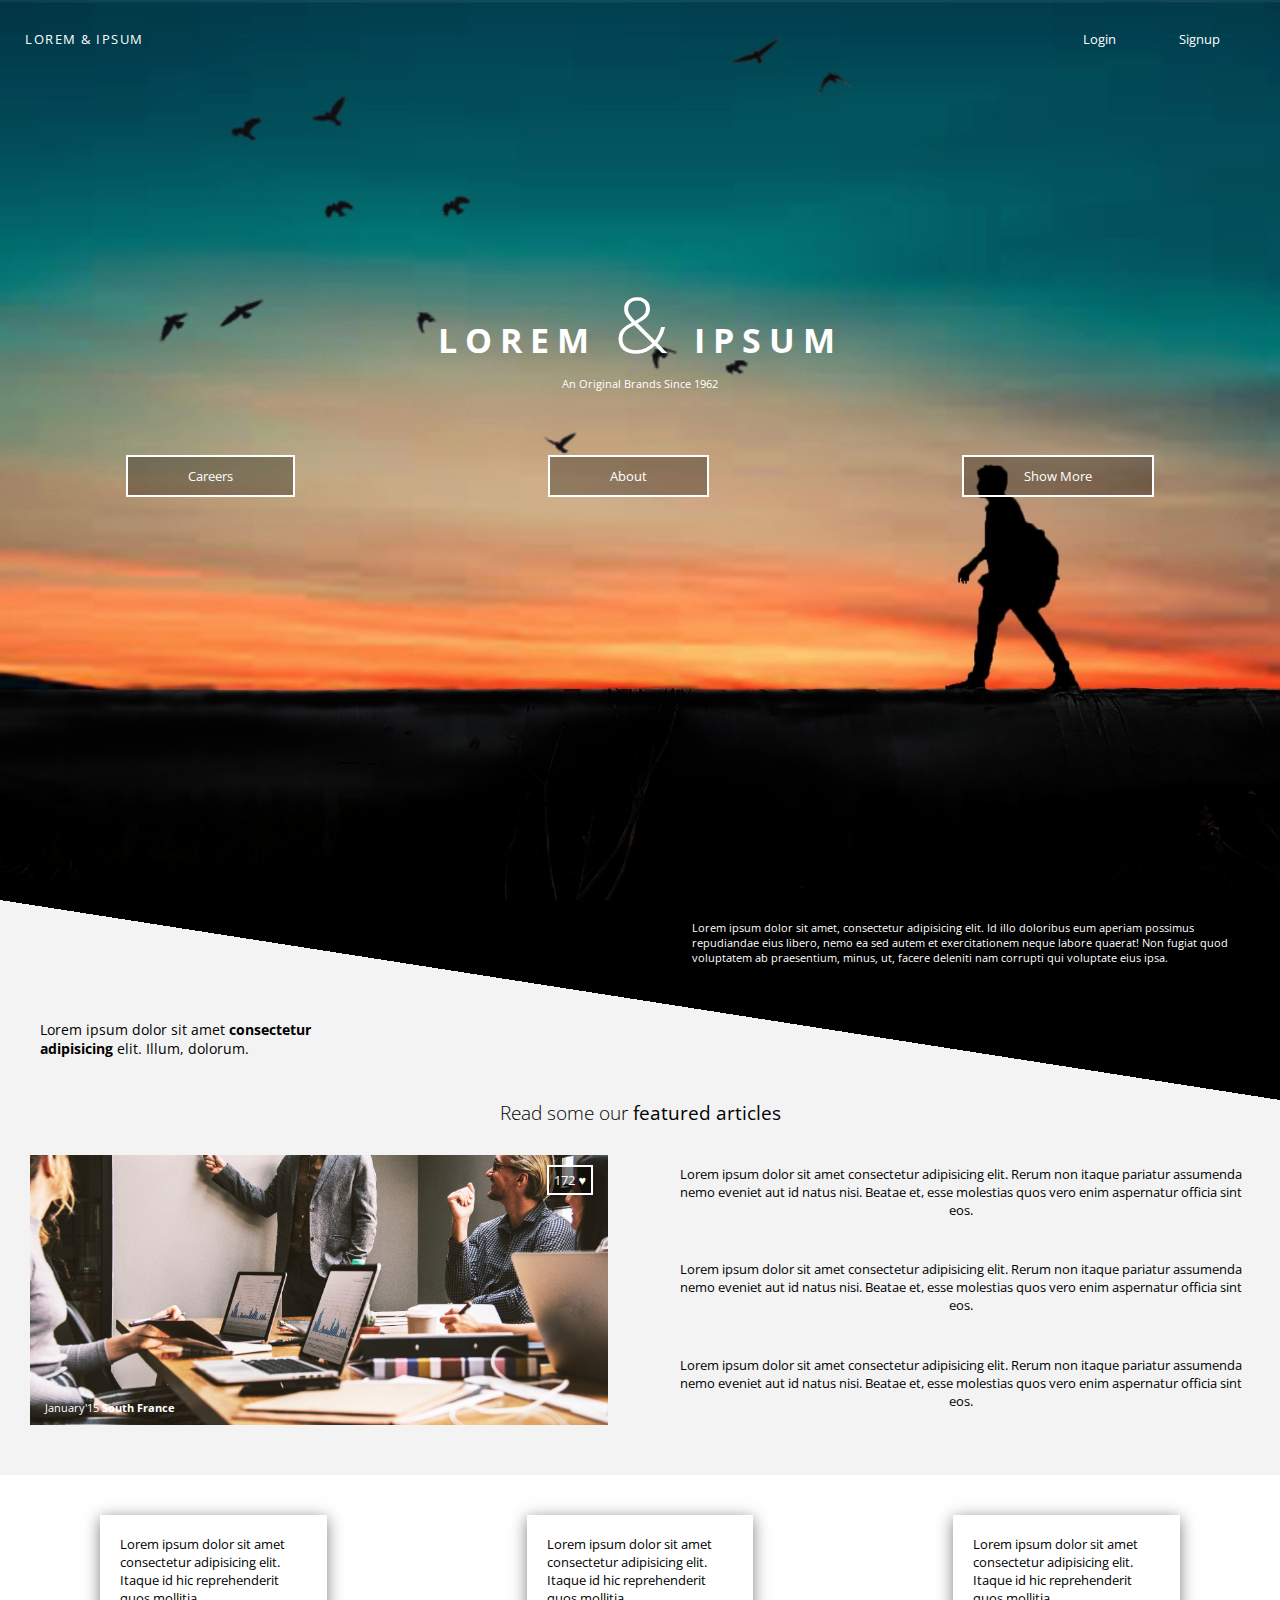
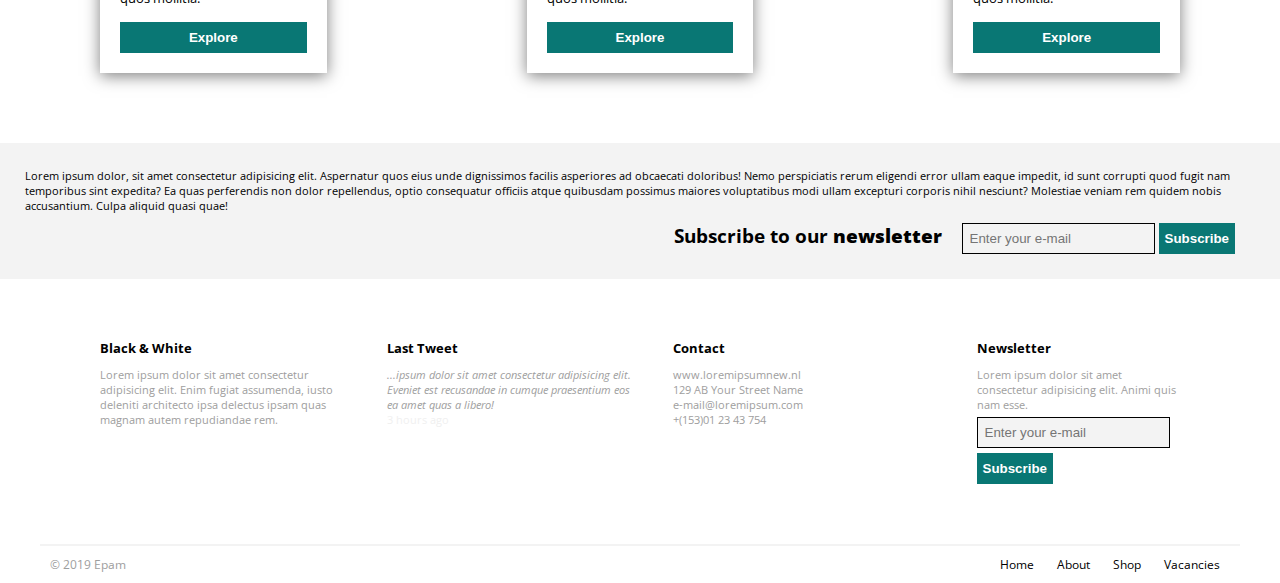
<file: FLX_homework_4/homework/index.html>
<!DOCTYPE html>
<html lang="zxx">
<head>

    <meta charset="UTF-8">
    <meta name="viewport" content="width=device-width, initial-scale=1.0">
    <meta http-equiv="X-UA-Compatible" content="ie=edge">

    <link rel="stylesheet" href="css/style.css">

    <title>Lorem & Ipsum</title>

</head>

<body>
    <div class="wrapper">

        <header>
            <div id="top-bar">
                <div class="top-logo">
                    <a href="#">Lorem & Ipsum</a>
                </div>
                <div class="top-login">
                    <a href="#">Login</a>
                    <a href="#">Signup</a>
                </div>
            </div>
            <section>
                <div id="header-name">
                    <h1>
                        Lorem <span>&</span> Ipsum
                    </h1>
                    <p>An Original Brands Since 1962</p>
                </div>
            </section>

            <nav>
                <a href="#top-bar">Careers</a>
                <a href="#about">About</a>
                <a href="#show-more">Show More</a>
            </nav>
        </header>

        <main>
            <div class="main-triangle">
                <div class="main-triangle-left">
                    <p>
                        Lorem ipsum dolor sit amet <b>consectetur adipisicing</b> elit. Illum, dolorum.
                    </p>
                </div>
                <div class="main-triangle-right">
                    <p>
                        Lorem ipsum dolor sit amet, consectetur adipisicing elit.
                        Id illo doloribus eum aperiam possimus repudiandae eius libero,
                        nemo ea sed autem et exercitationem neque labore quaerat!
                        Non fugiat quod voluptatem ab praesentium, minus, ut,
                        facere deleniti nam corrupti qui voluptate eius ipsa.
                    </p>
                </div>
            </div>

            <section>
                <h3>
                    Read some our <b>featured articles</b>
                </h3>
                <div id="about">
                    <div id="about-banner">
                        <a href="#">172 &#x2665;</a>
                        <p>January'15 <b>South France</b></p>
                    </div>
                    <div id="about-description">
                        <p>Lorem ipsum dolor sit amet consectetur adipisicing elit.
                                Rerum non itaque pariatur assumenda nemo eveniet aut id natus nisi.
                                Beatae et, esse molestias quos vero enim aspernatur officia sint eos.</p>
                        <p>Lorem ipsum dolor sit amet consectetur adipisicing elit.
                                Rerum non itaque pariatur assumenda nemo eveniet aut id natus nisi.
                                Beatae et, esse molestias quos vero enim aspernatur officia sint eos.</p>
                        <p>Lorem ipsum dolor sit amet consectetur adipisicing elit.
                                Rerum non itaque pariatur assumenda nemo eveniet aut id natus nisi.
                                Beatae et, esse molestias quos vero enim aspernatur officia sint eos.</p>
                    </div>
                </div>
            </section>

            <div id="show-more">
                <div class="card">
                    <div>
                        <p>
                            Lorem ipsum dolor sit amet consectetur adipisicing elit.
                                Itaque id hic reprehenderit quos mollitia.
                        </p>
                    </div>
                    <button>Explore</button>
                </div>

                <div class="card">
                    <div>
                        <p>
                            Lorem ipsum dolor sit amet consectetur adipisicing elit.
                                Itaque id hic reprehenderit quos mollitia.
                        </p>
                    </div>
                    <button>Explore</button>
                </div>

                <div class="card">
                    <div>
                        <p>
                            Lorem ipsum dolor sit amet consectetur adipisicing elit.
                                Itaque id hic reprehenderit quos mollitia.
                        </p>
                    </div>
                    <button>Explore</button>
                </div>
            </div>
            
            <div id="main-subscribe">
                <div>
                    <p>
                        Lorem ipsum dolor, sit amet consectetur adipisicing elit.
                        Aspernatur quos eius unde dignissimos facilis asperiores ad obcaecati doloribus!
                        Nemo perspiciatis rerum eligendi error ullam eaque impedit, id sunt corrupti quod fugit nam temporibus sint expedita?
                        Ea quas perferendis non dolor repellendus, optio consequatur officiis atque
                            quibusdam possimus maiores voluptatibus modi ullam excepturi corporis nihil nesciunt?
                        Molestiae veniam rem quidem nobis accusantium. Culpa aliquid quasi quae!
                    </p>
                </div>
                <div class="main-subscribe-right">
                    <h3>
                        Subscribe to our <b>newsletter</b>
                    </h3>

                    <form action="#">
                        <input type="email" placeholder="Enter your e-mail" />
                        <button type="submit" name="e-mail">Subscribe</button>
                    </form>
                </div>
            </div>
        </main>

        <footer>
            <div id="footer-top-container">
                <div class="footer-top-left">
                    <div>
                        <h4>
                            Black & White
                        </h4>
                        <p>
                            Lorem ipsum dolor sit amet consectetur adipisicing elit.
                            Enim fugiat assumenda, iusto deleniti architecto ipsa delectus ipsam quas magnam autem repudiandae rem.
                        </p>
                    </div>

                    <div>
                        <h4>Last Tweet</h4>
                        <p>
                            <em>...ipsum dolor sit amet consectetur adipisicing elit.
                             Eveniet est recusandae in cumque praesentium eos ea amet quas a libero!</em>
                        </p>
                        <p>3 hours ago</p>
                    </div>

                    <div>
                        <h4>Contact</h4>
                            <p>www.loremipsumnew.nl</p>
                            <p>129 AB Your Street Name</p>
                            <p>e-mail@loremipsum.com</p>
                            <p>+(153)01 23 43 754</p>
                    </div>
                </div>
                <div class="footer-top-right">
                    <h4>Newsletter</h4>
                    <p>Lorem ipsum dolor sit amet consectetur adipisicing elit.
                        Animi quis nam esse.
                    </p>
                    <form action="#">
                        <input type="email" placeholder="Enter your e-mail" />
                        <button type="submit" name="e-mail">Subscribe</button>
                    </form>
                </div>
            </div>
            <div id="footer-bottom">
                <p>&copy; 2019 Epam</p>
                <nav>
                    <a href="#">Home</a>
                    <a href="#">About</a>
                    <a href="#">Shop</a>
                    <a href="#">Vacancies</a>
                </nav>
            </div>
        </footer>

    </div>
</body>

</html>
</file>
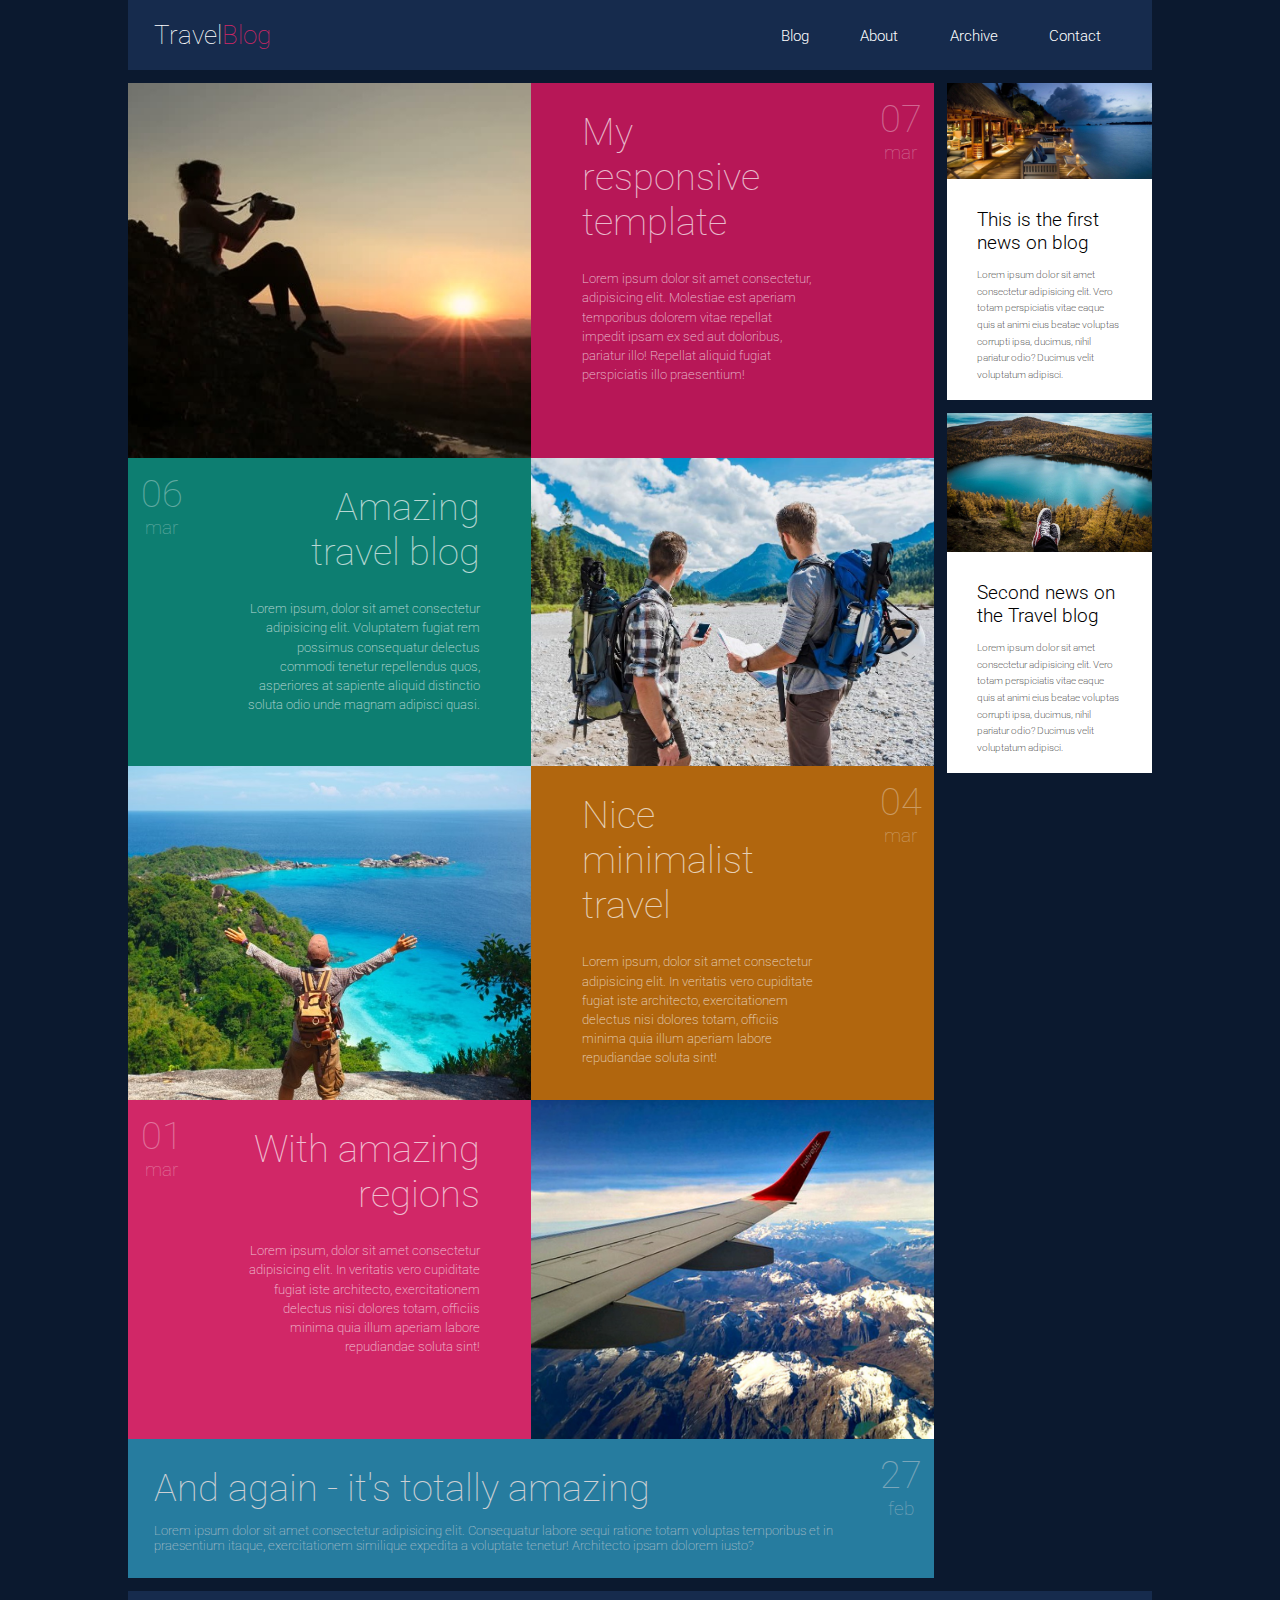
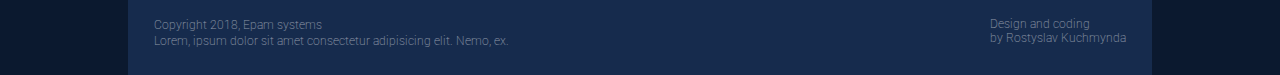
<file: FLX_homework_5/homework/src/index.html>
<!DOCTYPE html>
<html lang="zxx">
<head>
  <meta charset="UTF-8">
  <meta name="viewport" content="width=device-width, initial-scale=1.0">
  <meta http-equiv="X-UA-Compatible" content="ie=edge">
  <link rel="stylesheet" href="styles.css">
  <link href='https://fonts.googleapis.com/css?family=Roboto:400,100,300,700&subset=latin,latin-ext' rel='stylesheet' type='text/css'>
  <link rel="stylesheet" href="https://use.fontawesome.com/releases/v5.7.1/css/all.css" integrity="sha384-fnmOCqbTlWIlj8LyTjo7mOUStjsKC4pOpQbqyi7RrhN7udi9RwhKkMHpvLbHG9Sr"
    crossorigin="anonymous">
  <title>Responsive</title>
</head>
<body>

  <div id="wrapper">

    <header>
      <div class="logo">Travel<span>Blog</span></div>
      <nav>
        <div class="burger-menu">
          <a href="#" tabindex="0"><i class="fas fa-bars"></i></a>
        </div>
        <ul class="menu">
          <li><a href="#" role="button" tabindex="0">Blog</a></li>
          <li><a href="#" role="button" tabindex="0">About</a></li>
          <li><a href="#" role="button" tabindex="0">Archive</a></li>
          <li><a href="#" role="button" tabindex="0">Contact</a></li>
        </ul>
      </nav>
    </header>

    <main>
      <div class="main-post-wrapper">

        <div class="posts-wrapper">
          <div class="post post-1">
            <div class="post-img">
              <img src="../assets/post1.jpg" alt="sunset">
            </div>

            <div class="post-blog-wrapper">
              <div class="post-blog">
                <h2>
                  My responsive template
                </h2>
                <p>
                  Lorem ipsum dolor sit amet consectetur, adipisicing elit.
                  Molestiae est aperiam temporibus dolorem vitae repellat impedit ipsam ex sed aut doloribus,
                  pariatur illo! Repellat aliquid fugiat perspiciatis illo praesentium!
                </p>
              </div>
              <div class="post-date">
                <p>07</p>
                <p class="post-date-month">mar</p>
              </div>
            </div>
          </div>

          <div class="post post-2">
            <div class="post-img">
              <img src="../assets/post2.jpg" alt="mountain-view">
            </div>

            <div class="post-blog-wrapper">
              <div class="post-blog">
                <h2>
                  Amazing travel blog
                </h2>
                <p>
                  Lorem ipsum, dolor sit amet consectetur adipisicing elit.
                  Voluptatem fugiat rem possimus consequatur delectus commodi tenetur repellendus quos,
                  asperiores at sapiente aliquid distinctio soluta odio unde magnam adipisci quasi.
                </p>
              </div>
              <div class="post-date">
                <p>06</p>
                <p class="post-date-month">mar</p>
              </div>
            </div>
          </div>

          <div class="post post-3">
            <div class="post-img">
              <img src="..//assets/post3.jpg" alt="ocean-view">
            </div>

            <div class="post-blog-wrapper">
              <div class="post-blog">
                <h2>
                  Nice minimalist travel
                </h2>
                <p>
                  Lorem ipsum, dolor sit amet consectetur adipisicing elit.
                  In veritatis vero cupiditate fugiat iste architecto,
                  exercitationem delectus nisi dolores totam,
                  officiis minima quia illum aperiam labore repudiandae soluta sint!
                </p>
              </div>
              <div class="post-date">
                <p>04</p>
                <p class="post-date-month">mar</p>
              </div>
            </div>
          </div>

          <div class="post post-4">
            <div class="post-img">
              <img src="../assets/post4.jpg" alt="birdsight-view">
            </div>

            <div class="post-blog-wrapper">
              <div class="post-blog">
                <h2>
                  With amazing regions
                </h2>
                <p>
                  Lorem ipsum, dolor sit amet consectetur adipisicing elit.
                  In veritatis vero cupiditate fugiat iste architecto,
                  exercitationem delectus nisi dolores totam,
                  officiis minima quia illum aperiam labore repudiandae soluta sint!
                </p>
              </div>
              <div class="post-date">
                <p>01</p>
                <p class="post-date-month">mar</p>
              </div>
            </div>
          </div>

          <div class="post-5">
            <div class="last-post-wrapper">
              <h2>
                And again - it's totally amazing
              </h2>
              <p>
                Lorem ipsum dolor sit amet consectetur adipisicing elit.
                Consequatur labore sequi ratione totam voluptas temporibus et in praesentium itaque,
                exercitationem similique expedita a voluptate tenetur!
                Architecto ipsam dolorem iusto?
              </p>
            </div>
            <div class="last-post-date">
              <p>27</p>
              <p class="post-date-month">feb</p>
            </div>
          </div>
        </div>

        <div class="main-sidebar-wrapper">

          <div class="sidebar-wrapper">
            <div class="sidebar-img">
              <img src="../assets/news1.jpg" alt="news-1">
            </div>
            <div class="sidebar-blog">
              <h2>
                This is the first news on blog
              </h2>
              <p>
                Lorem ipsum dolor sit amet consectetur adipisicing elit.
                Vero totam perspiciatis vitae eaque quis at animi eius beatae voluptas corrupti ipsa,
                ducimus, nihil pariatur odio? Ducimus velit voluptatum adipisci.
              </p>
            </div>
          </div>

          <div class="sidebar-wrapper">
            <div class="sidebar-img">
              <img src="..//assets/news2.jpg" alt="news-2">
            </div>
            <div class="sidebar-blog">
              <h2>
                Second news on the Travel blog
              </h2>
              <p>
                Lorem ipsum dolor sit amet consectetur adipisicing elit.
                Vero totam perspiciatis vitae eaque quis at animi eius beatae voluptas corrupti ipsa,
                ducimus, nihil pariatur odio? Ducimus velit voluptatum adipisci.
              </p>
            </div>
          </div>

        </div>
      </div>
    </main>

    <footer>
      <div class="footer-left">
        <p>Copyright 2018, Epam systems</p>
        <p>Lorem, ipsum dolor sit amet consectetur adipisicing elit. Nemo, ex.</p>
      </div>
      <div class="footer-right">
        <p>Design and coding</p>
        <p>by Rostyslav Kuchmynda</p>
      </div>
    </footer>

  </div>

</body>
</html>
</file>
<file: FLX_homework_1/homework/style.css>
html,body,div,span,applet,object,iframe,h1,h2,h3,h4,h5,h6,p,blockquote,pre,a,abbr,acronym,address,big,cite,code,del,dfn,em,font,img,ins,kbd,q,s,samp,small,strike,strong,sub,sup,tt,var,b,u,i,center,dl,dt,dd,ol,ul,li,fieldset,form,label,legend,table,caption,tbody,tfoot,thead,tr,th,td{background:transparent;border:0;margin:0;padding:0;vertical-align:baseline}body{line-height:1}h1,h2,h3,h4,h5,h6{clear:both;font-weight:normal}ol,ul{list-style:none}blockquote{quotes:none}blockquote:before,blockquote:after{content:'';content:none}del{text-decoration:line-through}table{border-collapse:collapse;border-spacing:0}a img{border:0}#container{float:left;margin:0 -240px 0 0;width:100%}#primary,#secondary{float:right;overflow:hidden;width:220px}#secondary{clear:right}#footer{clear:both;width:100%}.one-column #content{margin:0 auto;width:640px}.single-attachment #content{margin:0 auto;width:900px}body,input,textarea,.page-title span,.pingback a.url{font-family:Georgia,"Bitstream Charter",serif}h3#comments-title,h3#reply-title,#access .menu,#access div.menu ul,#cancel-comment-reply-link,.form-allowed-tags,#site-info,#site-title,#wp-calendar,.comment-meta,.comment-body tr th,.comment-body thead th,.entry-content label,.entry-content tr th,.entry-content thead th,.entry-meta,.entry-title,.entry-utility,#respond label,.navigation,.page-title,.pingback p,.reply,.widget-title,.wp-caption-text{font-family:"Helvetica Neue",Arial,Helvetica,"Nimbus Sans L",sans-serif}input[type="submit"]{font-family:"Helvetica Neue",Arial,Helvetica,"Nimbus Sans L",sans-serif}pre{font-family:"Courier 10 Pitch",Courier,monospace}code{font-family:Monaco,Consolas,"Andale Mono","DejaVu Sans Mono",monospace}#access .menu-header,div.menu,#colophon,#branding,#main,#wrapper{margin:0 auto;width:940px}#wrapper{background:#fff;margin-top:20px;padding:0 20px}#footer-widget-area{overflow:hidden}#footer-widget-area .widget-area{float:left;margin-right:20px;width:220px}#footer-widget-area #fourth{margin-right:0}#site-info{float:left;font-size:14px;font-weight:bold;width:700px}#site-generator{float:right;width:220px}body{background:#f1f1f1}body,input,textarea{color:#666;font-size:12px;line-height:18px}hr{background-color:#e7e7e7;border:0;clear:both;height:1px;margin-bottom:18px}p{margin-bottom:18px}ul{list-style:square;margin:0 0 18px 1.5em}ol{list-style:decimal;margin:0 0 18px 1.5em}ol ol{list-style:upper-alpha}ol ol ol{list-style:lower-roman}ol ol ol ol{list-style:lower-alpha}ul ul,ol ol,ul ol,ol ul{margin-bottom:0}dl{margin:0 0 24px 0}dt{font-weight:bold}dd{margin-bottom:18px}strong{font-weight:bold}cite,em,i{font-style:italic}big{font-size:131.25%}ins{background:#ffc;text-decoration:none}blockquote{font-style:italic;padding:0 3em}blockquote cite,blockquote em,blockquote i{font-style:normal}pre{background:#f7f7f7;color:#222;line-height:18px;margin-bottom:18px;overflow:auto;padding:1.5em}abbr,acronym{cursor:help}sup,sub{height:0;line-height:1;position:relative;vertical-align:baseline}sup{bottom:1ex}sub{top:.5ex}small{font-size:smaller}input{margin-bottom:10px}input[type="text"],input[type="password"],input[type="email"],input[type="url"],input[type="number"],textarea{background:#f9f9f9;border:1px solid #ccc;box-shadow:inset 1px 1px 1px rgba(0,0,0,0.1);-moz-box-shadow:inset 1px 1px 1px rgba(0,0,0,0.1);-webkit-box-shadow:inset 1px 1px 1px rgba(0,0,0,0.1);padding:2px}a:link{color:#06c}a:visited{color:#743399}a:active,a:hover{color:#ff4b33}.screen-reader-text{clip:rect(1px,1px,1px,1px);overflow:hidden;position:absolute !important;height:1px;width:1px}#header{padding:30px 0 0 0}#site-title{float:left;font-size:30px;line-height:36px;margin:0 0 18px 0;width:700px}#site-title a{color:#000;font-weight:bold;text-decoration:none}#site-description{color:#000;clear:right;float:right;font-style:italic;margin:15px 0 18px 0;opacity:.65;width:220px}#branding img{border-top:4px solid #000;border-bottom:1px solid #000;display:block;float:left}#access{background:#000;display:block;float:left;margin:0 auto;width:940px}#access .menu-header,div.menu{font-size:13px;margin-left:12px;width:928px}#access .menu-header ul,div.menu ul{list-style:none;margin:0}#access .menu-header li,div.menu li{float:left;position:relative}#access a{color:#aaa;display:block;line-height:38px;padding:0 10px;text-decoration:none}#access ul ul{box-shadow:0 3px 3px rgba(0,0,0,0.2);-moz-box-shadow:0 3px 3px rgba(0,0,0,0.2);-webkit-box-shadow:0 3px 3px rgba(0,0,0,0.2);display:none;position:absolute;top:38px;left:0;float:left;width:180px;z-index:99999}#access ul ul li{min-width:180px}#access ul ul ul{left:100%;top:0}#access ul ul a{background:#333;line-height:1em;padding:10px;width:160px;height:auto}#access li:hover>a,#access ul ul:hover>a{background:#333;color:#fff}#access ul li:hover>ul{display:block}#access ul li.current_page_item>a,#access ul li.current_page_ancestor>a,#access ul li.current-menu-ancestor>a,#access ul li.current-menu-item>a,#access ul li.current-menu-parent>a{color:#fff}* html #access ul li.current_page_item a,* html #access ul li.current_page_ancestor a,* html #access ul li.current-menu-ancestor a,* html #access ul li.current-menu-item a,* html #access ul li.current-menu-parent a,* html #access ul li a:hover{color:#fff}#main{clear:both;overflow:hidden;padding:40px 0 0 0}#content{margin-bottom:36px}#content,#content input,#content textarea{color:#333;font-size:16px;line-height:24px}#content p,#content ul,#content ol,#content dd,#content pre,#content hr{margin-bottom:24px}#content ul ul,#content ol ol,#content ul ol,#content ol ul{margin-bottom:0}#content pre,#content kbd,#content tt,#content var{font-size:15px;line-height:21px}#content code{font-size:13px}#content dt,#content th{color:#000}#content h1,#content h2,#content h3,#content h4,#content h5,#content h6{color:#000;line-height:1.5em;margin:0 0 20px 0}#content table{border:1px solid #e7e7e7;margin:0 -1px 24px 0;text-align:left;width:100%}#content tr th,#content thead th{color:#777;font-size:12px;font-weight:bold;line-height:18px;padding:9px 24px;border-right:1px solid #e7e7e7}#content tr td{border-top:1px solid #e7e7e7;padding:6px 24px;border-right:1px solid #e7e7e7}#content tr.odd td{background:#f2f7fc}.hentry{margin:0 0 48px 0}.home .sticky{background:#f2f7fc;border-top:4px solid #000;margin-left:-20px;margin-right:-20px;padding:18px 20px}.single .hentry{margin:0 0 36px 0}.page-title{color:#000;font-size:14px;font-weight:bold;margin:0 0 36px 0}.page-title span{color:#333;font-size:16px;font-style:italic;font-weight:normal}.page-title a:link,.page-title a:visited{color:#777;text-decoration:none}.page-title a:active,.page-title a:hover{color:#ff4b33}#content .entry-title{color:#000;font-size:21px;font-weight:bold;line-height:1.3em;margin-bottom:0}.entry-title a:link,.entry-title a:visited{color:#000;text-decoration:none}.entry-title a:active,.entry-title a:hover{color:#ff4b33}.entry-meta{color:#777;font-size:12px}.entry-meta abbr,.entry-utility abbr{border:0}.entry-meta abbr:hover,.entry-utility abbr:hover{border-bottom:1px dotted #666}.single-author .by-author{position:absolute !important;clip:rect(1px 1px 1px 1px);clip:rect(1px,1px,1px,1px)}.entry-content,.entry-summary{clear:both;padding:12px 0 0 0}.entry-content .more-link{white-space:nowrap}#content .entry-summary p:last-child{margin-bottom:12px}.entry-content fieldset{border:1px solid #e7e7e7;margin:0 0 24px 0;padding:24px}.entry-content fieldset legend{background:#fff;color:#000;font-weight:bold;padding:0 24px}.entry-content input{margin:0 0 24px 0}.entry-content input.file,.entry-content input.button{margin-right:24px}.entry-content label{color:#777;font-size:12px}.entry-content select{margin:0 0 24px 0}.entry-content sup,.entry-content sub{font-size:10px}.entry-content blockquote.left{float:left;margin-left:0;margin-right:24px;text-align:right;width:33%}.entry-content blockquote.right{float:right;margin-left:24px;margin-right:0;text-align:left;width:33%}.page-link{clear:both;color:#000;font-weight:bold;line-height:48px;word-spacing:.5em}.page-link a:link,.page-link a:visited{background:#f1f1f1;color:#333;font-weight:normal;padding:.5em .75em;text-decoration:none}.home .sticky .page-link a{background:#d9e8f7}.page-link a:active,.page-link a:hover{color:#ff4b33}body.page .edit-link{clear:both;display:block}#entry-author-info{background:#f2f7fc;border-top:4px solid #000;clear:both;font-size:14px;line-height:20px;margin:24px 0;overflow:hidden;padding:18px 20px}#entry-author-info #author-avatar{background:#fff;border:1px solid #e7e7e7;float:left;height:60px;margin:0 -104px 0 0;padding:11px}#entry-author-info #author-description{float:left;margin:0 0 0 104px}#entry-author-info h2{color:#000;font-size:100%;font-weight:bold;margin-bottom:0}.entry-utility{clear:both;color:#777;font-size:12px;line-height:18px}.entry-meta a,.entry-utility a{color:#777}.entry-meta a:hover,.entry-utility a:hover{color:#ff4b33}#content .video-player{padding:0}.format-standard .wp-video,.format-standard .wp-audio-shortcode,.format-audio .wp-audio-shortcode,.format-standard .video-player{margin-bottom:24px}.home #content .format-aside p,.home #content .category-asides p{font-size:14px;line-height:20px;margin-bottom:10px;margin-top:0}.format-gallery .size-thumbnail img,.category-gallery .size-thumbnail img{border:10px solid #f1f1f1;margin-bottom:0}.format-gallery .gallery-thumb,.category-gallery .gallery-thumb{float:left;margin-right:20px;margin-top:-4px}.home #content .format-gallery .entry-utility,.home #content .category-gallery .entry-utility{padding-top:4px}.attachment .entry-content .entry-caption{font-size:140%;margin-top:24px}.attachment .entry-content .nav-previous a:before{content:'\2190\00a0'}.attachment .entry-content .nav-next a:after{content:'\00a0\2192'}#content img.size-auto,#content img.size-full,#content img.size-large,#content img.size-medium,#content .entry-attachment img,#content .widget-container img{max-width:100%;height:auto}#ie8 #content img.size-auto,#ie8 #content img.size-full,#ie8 #content img.size-large,#ie8 #content img.size-medium,#ie8 #content .entry-attachment img{width:auto}.alignleft,img.alignleft{display:inline;float:left;margin-right:24px;margin-top:4px}.alignright,img.alignright{display:inline;float:right;margin-left:24px;margin-top:4px}.aligncenter,img.aligncenter{clear:both;display:block;margin-left:auto;margin-right:auto}img.alignleft,img.alignright,img.aligncenter{margin-bottom:12px}.wp-caption{background:#f1f1f1;line-height:18px;margin-bottom:20px;max-width:100%;padding:4px;text-align:center}.wp-caption img{margin:5px 5px 0;max-width:622px}.wp-caption p.wp-caption-text{color:#777;font-size:12px;margin:5px}.wp-smiley{margin:0}.gallery{margin:0 auto 18px}.gallery .gallery-item{float:left;margin-top:0;text-align:center}.gallery-columns-1 .gallery-item{width:100%}.gallery-columns-2 .gallery-item{width:50%}.gallery-columns-3 .gallery-item{width:33%}.gallery-columns-4 .gallery-item{width:25%}.gallery-columns-5 .gallery-item{width:20%}.gallery-columns-6 .gallery-item{width:16%}.gallery-columns-7 .gallery-item{width:14%}.gallery-columns-8 .gallery-item{width:12%}.gallery-columns-9 .gallery-item{width:11%}.gallery-columns-1 img{max-width:620px}.gallery-columns-2 img{max-width:288px}.gallery-columns-3 img{max-width:177px}.gallery-columns-4 img{max-width:122px}.gallery-columns-5 img{max-width:88px}.gallery-columns-6 img{max-width:66px}.gallery-columns-7 img{max-width:50px}.gallery-columns-8 img{max-width:39px}.gallery-columns-9 img{max-width:29px}.gallery-item img{height:auto}.gallery-columns-2 .attachment-medium{max-width:92%;height:auto}.gallery-columns-4 .attachment-thumbnail{max-width:84%;height:auto}.gallery .gallery-caption{color:#777;font-size:12px;margin:0 0 12px}.gallery dl{margin:0}.gallery img{border:10px solid #f1f1f1}.gallery br+br{display:none}#content .entry-attachment img{display:block;margin:0 auto}.navigation{color:#777;font-size:12px;line-height:18px;overflow:hidden}.navigation a:link,.navigation a:visited{color:#777;text-decoration:none}.navigation a:active,.navigation a:hover{color:#ff4b33}.nav-previous{float:left;width:50%}.nav-next{float:right;text-align:right;width:50%}#nav-above{margin:0 0 18px 0}#nav-above{display:none}.paged #nav-above,.single #nav-above{display:block}#nav-below{margin:-18px 0 0 0}#comments{clear:both}#comments .navigation{padding:0 0 18px 0}h3#comments-title,h3#reply-title{color:#000;font-size:20px;font-weight:bold;margin-bottom:0}h3#comments-title{padding:24px 0}.commentlist{list-style:none;margin:0}.commentlist li.comment{border-bottom:1px solid #e7e7e7;line-height:24px;margin:0 0 24px 0;padding:0 0 0 56px;position:relative}.commentlist li:last-child{border-bottom:0;margin-bottom:0}#comments .comment-body ul,#comments .comment-body ol{margin-bottom:18px}#comments .comment-body p:last-child{margin-bottom:6px}#comments .comment-body blockquote p:last-child{margin-bottom:24px}.commentlist ol{list-style:decimal}.commentlist .avatar{position:absolute;top:4px;left:0}.comment-author cite{color:#000;font-style:normal;font-weight:bold}.comment-author .says{font-style:italic}.comment-meta{font-size:12px;margin:0 0 18px 0}.comment-meta a:link,.comment-meta a:visited{color:#777;text-decoration:none}.comment-meta a:active,.comment-meta a:hover{color:#ff4b33}.commentlist .bypostauthor>div{background:#f2f7fc;border-top:4px solid #000;margin-bottom:10px;padding:10px 0 0 20px}.reply{font-size:12px;padding:0 0 24px 0}.reply a,a.comment-edit-link{color:#777}.reply a:hover,a.comment-edit-link:hover{color:#ff4b33}.commentlist .children{list-style:none;margin:0}.commentlist .children li{border:0;margin:0}.nopassword,.nocomments{display:none}#comments .pingback{border-bottom:1px solid #e7e7e7;margin-bottom:18px;padding-bottom:18px}.commentlist li.comment+li.pingback{margin-top:-6px}#comments .pingback p{color:#777;display:block;font-size:12px;line-height:18px;margin:0}#comments .pingback .url{font-size:13px;font-style:italic}input[type="submit"]{color:#333}form{text-align:right}input{width:200px}#respond{border-top:1px solid #e7e7e7;margin:24px 0;overflow:hidden;position:relative}#respond p{margin:0}#respond .comment-notes{margin-bottom:1em}.form-allowed-tags{line-height:1em}.children #respond{margin:0 48px 0 0}h3#reply-title{margin:18px 0}#comments-list #respond{margin:0 0 18px 0}#comments-list ul #respond{margin:0}#cancel-comment-reply-link{font-size:12px;font-weight:normal;line-height:18px}#respond .required{color:#ff4b33;font-weight:bold}#respond label{color:#777;font-size:12px}#respond input{margin:0 0 9px;width:98%}#respond textarea{width:98%}#respond .form-allowed-tags{color:#777;font-size:12px;line-height:18px}#respond .form-allowed-tags code{font-size:11px}#respond .form-submit{margin:12px 0}#respond .form-submit input{font-size:14px;width:auto}.widget-area ul{list-style:none;margin-left:0}.widget-area ul ul{list-style:square;margin-left:1.3em}.widget-area select{max-width:100%}.widget_search #s{width:60%}.widget_search label{display:none}.widget-container{word-wrap:break-word;-webkit-hyphens:auto;-moz-hyphens:auto;hyphens:auto;margin:0 0 18px 0}.widget-container .wp-caption img{margin:auto}.widget-container.widget_image .wp-caption{width:auto}.widget-container.widget_image .wp-caption img{margin-left:-8px}.widget-title{color:#222;font-size:14px;font-weight:bold}.widget-area a:link,.widget-area a:visited{text-decoration:none}.widget-area a:active,.widget-area a:hover{text-decoration:underline}.widget-area .entry-meta{font-size:11px}#wp_tag_cloud div{line-height:1.6em}#wp-calendar{width:100%}#wp-calendar caption{color:#222;font-size:14px;font-weight:bold;padding-bottom:4px;text-align:left}#wp-calendar thead{font-size:11px}#wp-calendar tbody{color:#aaa}#wp-calendar tbody td{background:#f5f5f5;border:1px solid #fff;padding:3px 0 2px;text-align:center}#wp-calendar tbody .pad{background:0}#wp-calendar tfoot #next{text-align:right}.widget_rss a.rsswidget{color:#000}.widget_rss a.rsswidget:hover{color:#ff4b33}.widget_rss .widget-title img{width:11px;height:11px}#main .widget-area ul{margin-left:0;padding:0 20px 0 0}#main .widget-area ul ul{border:0;margin-left:1.3em;padding:0}#main .widget-container.music-player ul{margin:0}#footer{margin-bottom:20px}#colophon{border-top:4px solid #000;margin-top:-4px;overflow:hidden;padding:18px 0}#site-info{font-weight:bold}#site-info a{color:#000;text-decoration:none}#site-generator{font-style:italic;position:relative}#site-generator a{background:url(images/wordpress.png) center left no-repeat;color:#666;display:inline-block;line-height:16px;padding-left:20px;text-decoration:none}#site-generator a:hover{text-decoration:underline}img#wpstats{display:block;margin:0 auto 10px}pre{-webkit-text-size-adjust:140%}code{-webkit-text-size-adjust:160%}#access,.entry-meta,.entry-utility,.navigation,.widget-area{-webkit-text-size-adjust:120%}#site-description{-webkit-text-size-adjust:none}@media print{body{background:none !important}#wrapper{clear:both !important;display:block !important;float:none !important;position:relative !important}#header{border-bottom:2pt solid #000;padding-bottom:18pt}#colophon{border-top:2pt solid #000}#site-title,#site-description{float:none;line-height:1.4em;margin:0;padding:0}#site-title{font-size:13pt}.entry-content{font-size:14pt;line-height:1.6em}.entry-title{font-size:21pt}#access,#branding img,#respond,.comment-edit-link,.edit-link,.navigation,.page-link,.widget-area{display:none !important}#container,#header,#footer{margin:0;width:100%}#content,.one-column #content{margin:24pt 0 0;width:100%}.wp-caption p{font-size:11pt}#site-info,#site-generator{float:none;width:auto}#colophon{width:auto}img#wpstats{display:none}#site-generator a{margin:0;padding:0}#entry-author-info{border:1px solid #e7e7e7}#main{display:inline}.home .sticky{border:0}}img{width:140px;vertical-align:middle;display:block;margin:0 auto;margin-left:calc(50% - 50px);margin-bottom:20px}nav>a{padding:10px;color:#0279c1}nav>a b:hover{color:#00527a}nav>a:visited{color:#0279c1}article{padding-left:10px}footer{margin-top:20px;padding:40px 20px;text-align:center;background:#3333}
</file>
<file: FLX_homework_11/homework/assets/material-icons/material-icons.css>
@font-face {
  font-family: 'Material Icons';
  font-style: normal;
  font-weight: 400;
  src: url(MaterialIcons-Regular.eot); /* For IE6-8 */
  src: local('Material Icons'),
       local('MaterialIcons-Regular'),
       url(MaterialIcons-Regular.woff2) format('woff2'),
       url(MaterialIcons-Regular.woff) format('woff'),
       url(MaterialIcons-Regular.ttf) format('truetype');
}

.material-icons {
  font-family: 'Material Icons';
  font-weight: normal;
  font-style: normal;
  font-size: 24px;  /* Preferred icon size */
  display: inline-block;
  line-height: 1;
  text-transform: none;
  letter-spacing: normal;
  word-wrap: normal;
  white-space: nowrap;
  direction: ltr;

  /* Support for all WebKit browsers. */
  -webkit-font-smoothing: antialiased;
  /* Support for Safari and Chrome. */
  text-rendering: optimizeLegibility;

  /* Support for Firefox. */
  -moz-osx-font-smoothing: grayscale;

  /* Support for IE. */
  font-feature-settings: 'liga';
}
</file>
<file: FLX_homework_11/homework/assets/styles.css>
@import url('https://fonts.googleapis.com/css?family=Quicksand');
* {
    margin: 0;
    padding: 0;
    box-sizing: border-box;
}

body {
    font-family: 'Quicksand', sans-serif;
}

.container {
    display: flex;
    flex-direction: column;
    justify-content: space-between;
    width: 65%;
    height: 100vh;
    margin: 0 auto;
    box-shadow: 0 0 10px #d3d3d3;
}

/* HEADER */

.main-header {
    padding: 25px 0;
    text-align: center;
}

.main-wrapper {
    padding: 0 25px 25px 25px;
    width: 90%;
    margin: 0 auto;
}

.form-wrapper {
    padding: 25px;
    border-bottom: 3px solid #000;
}

.add-new-action {
    border: 0;
    background: none;
    margin-left: 20px;
}

form {
    display: flex;
    justify-content: space-between;
    height: 37px;
}

input {
    width: 100%;
    font-size: 20px;
    border: 1px solid #000;
    padding-left: 10px;
}

.tasks {
    display: flex;
    flex-direction: column;
    justify-content: center;
    padding: 25px;
}

.tasks-item {
    display: flex;
    align-items: center;
    margin: 5px 0;
    cursor: move;
    font-weight: 900;
}

.material-icons {
    font-size: 37px;
    cursor: pointer;
}

.disabled {
    color: rgba(0, 0, 0, 0.5);
}

.m-right {
    margin-left: auto;
}
.delete-item {
    color: #000;
}

.m-left {
    margin-right: 20px;
}

/* FOOTER */

footer {
    display: flex;
    justify-content: center;
    margin-bottom: 25px;
}

footer img {
    height: 70px;
}
</file>
<file: FLX_homework_2/homework/css/general.css>
/* 

please don't edit this styles

*/

h2.tm-section-title {
    color: lightskyblue;
}

a:focus {
    color: #666;
    outline: 0
}

ul {
    padding: 0;
    margin: 0
}

body {
    background-color: #f5f5f5;
    color: #000;
    font-family: 'Open Sans', Helvetica, Arial, sans-serif;
    font-size: 16px;
    font-weight: 300;
    padding-top: 30px;
    overflow-x: hidden
}

section:before {
    position: absolute;
    z-index: 1
}

.box,
.tm-content-box,
.tm-main-nav {
    background-color: #fff
}

.tm-sidebar {
    z-index: 10;
    position: fixed;
    left: 0;
    right: 0;
    top: 0;
    width: 100%;
}

.tm-sidebar ul{
    margin: 0px;
    display: flex;
}

.tm-main-nav {
    font-size: 1.5em;
    text-align: center
}

.tm-nav-item {
    list-style: none;
    width: 100%;
}

.tm-nav-item-link {
    border: 1px solid transparent;
    color: #666;
    display: block;
    padding: 10px;
    width: 100%;
    -webkit-transition: all .3s ease;
    transition: all .3s ease
}

.carousel-indicators li,
.tm-banner-inner {
    border: 1px solid lightgrey
}


.tm-nav-item-link.active,
.tm-nav-item-link:hover {
    color: #666;
    text-decoration: none;
}

.tm-nav-item-link:focus {
    text-decoration: none
}

.tm-banner-text,
.tm-banner-title,
.tm-section-title {
    color: #666;
    font-weight: 300;
    margin: 0
}

.tm-section-title {
    margin-bottom: 20px
}

.tm-section-title-box {
    margin-bottom: 0
}

.tm-banner-title {
    font-size: 3.3em;
    letter-spacing: 2px;
    text-transform: uppercase
}

.tm-main-content {
    padding-top: 70px;
}

.tm-content-box {
    overflow: hidden;
    margin-bottom: 30px
}

.padding-medium {
    padding: 40px
}

.tm-banner {
    padding: 30px
}

.tm-banner-inner {
    padding: 30px 0;
    height: 100%;
    text-align: center;
    display: flex;
    -webkit-box-orient: vertical;
    -webkit-box-direction: normal;
    -webkit-flex-direction: column;
    -ms-flex-direction: column;
    flex-direction: column;
    -webkit-box-align: center;
    -webkit-align-items: center;
    -ms-flex-align: center;
    align-items: center;
    -webkit-box-pack: center;
    -webkit-justify-content: center;
    -ms-flex-pack: center;
    justify-content: center
}

.tm-banner-inner img{
    width: 120px;
}

.tm-banner-text {
    font-size: 1.4em
}

.boxes,
.tm-box-bg-title {
    display: -webkit-box;
    display: -webkit-flex;
    display: -ms-flexbox
}

/*.flex-item {*/
    /*-webkit-box-flex: 0 1 auto;*/
    /*-webkit-flex: 0 1 auto;*/
    /*-ms-flex: 0 1 auto;*/
    /*flex: 0 1 auto*/
/*}*/

.section-description {
    line-height: 1.8;
    margin-bottom: 25px
}

.section-description:last-child {
    margin-bottom: 0
}

.tm-team-description-container {
    max-width: 500px
}

.tm-team-info {
    display: flex
}

.box {
    list-style: none;
    width: 33.3333%;
    height: auto;
}

.box-bg {
    position: relative
}

.box-img {
    width: 100%;
}

.tm-box-bg-title {
    position: absolute;
    top: 0;
    right: 0;
    bottom: 0;
    left: 0;
    display: flex;
    -webkit-box-align: center;
    -webkit-align-items: center;
    -ms-flex-align: center;
    align-items: center;
    -webkit-box-pack: center;
    -webkit-justify-content: center;
    -ms-flex-pack: center;
    justify-content: center
}

.boxes {
    display: flex;
    -webkit-flex-wrap: wrap;
    -ms-flex-wrap: wrap;
    flex-wrap: wrap
}

.gallery-container a {
    cursor: -webkit-zoom-in;
    cursor: zoom-in
}

.carousel {
    position: relative;
    height: auto;
    padding: 50px 50px 80px;
    text-align: center
}

.carousel-indicators {
    bottom: 30px
}

.carousel-content {
    color: #000;
    display: -webkit-box;
    display: -webkit-flex;
    display: -ms-flexbox;
    display: flex;
    -webkit-box-align: center;
    -webkit-align-items: center;
    -ms-flex-align: center;
    align-items: center
}

.carousel-indicators .active {
    background-color: lightgrey
}

.contact-form {
    overflow: hidden
}

.form-control {
    border-radius: 0;
    font-size: 1em
}

.form-control:focus {
    border-color: lightgrey;
    box-shadow: inset 0 1px 1px rgba(0, 0, 0, .075), 0 0 8px rgba(153, 153, 153, .45)
}

.form-group {
    margin-bottom: 20px
}

.form-group-2-col-left {
    padding-left: 0;
    padding-right: 5px
}

.form-group-2-col-right {
    padding-right: 0;
    padding-left: 5px
}

.mandatory-field:after {
    position: absolute;
    top: 0;
    right: 7px
}

.carousel-inner>.carousel-item>a>img, .carousel-inner>.carousel-item>img, .img-contact-us {
    width: 100%;
}

.tm-footer {
    color: #666;
    padding-bottom: 15px
}
</file>
<file: FLX_homework_2/homework/css/style.css>
@media print {
    .tm-sidebar,
    #about,
    .heading,
    .blocks,
    .img-fluid,
    #contact,
    #ideas {
        display: none;
    }
    h2~p {
        text-indent: 1.5em;
        line-height: 2rem;
    }
    h2+p {
        font-style: italic;
    }
    p:first-letter {
        color: #87CEFA;
        font-size: 30px;
    }
    .tm-content-box.flex-2-col .tm-section-title {
        color: #0d04ff;
    }
    .tm-content-box {
        margin-bottom: 0;
    }
    .tm-content-box.flex-2-col:first-child {
        display: flex;
        align-items: center;
    }
    .tm-team-description-container {
        max-width: 100%;
    }
}

@media screen {
    .tm-content-box.flex-2-col:first-child {
        display: flex;
        align-items: center;
    }
    .tm-team-description-container {
        max-width: 50%;
    }
    #about .tm-section-title:hover {
        background-color: #87CEFA;
        color: #FFFFFF;
        font-weight: 500;
    }
    p::first-letter {
        color: #87CEFA;
        font-size: 30px;
    }
    .tm-sidebar,
    .tm-content-box,
    .blocks {
        box-shadow: 0 0 20px grey;
    }
    .tm-banner {
        border: 30px solid #f5f5f5;
        padding: 0;
    }
    section {
        position: relative;
    }
    section::before {
        content: "";
        top: 0;
        left: 0;
        border-left: 220px solid #87cefa;
        border-bottom: 50px solid transparent;
    }
    .carousel-content .flex-item h2 {
        color: gainsboro;
        letter-spacing: 5px;
    }
    h2~p {
        text-indent: 1.5em;
        line-height: 2rem;
    }
    h2+p {
        font-style: italic;
    }
    #blocks .padding-medium.flex-item.tm-team-description-container {
        max-width: 500px;
    }
    .heading.tm-content-box ol li a {
        color: #000000;
    }
    .heading.tm-content-box ol li:visited {
        text-decoration: underline;
    }
    .heading.tm-content-box ol li a:hover {
        color: #87cefa;
        text-decoration: underline double;
    }
    .heading.tm-content-box ol li:first-child::after,
    .heading.tm-content-box ol li:nth-child(3)::after {
        content: "New";
        color: red;
        vertical-align: super;
        font-size: .8em;
    }
    .tm-content-box .box.box-work {
        padding: .7em;
    }
    .tm-content-box .box.box-work:nth-child(even) {
        background-color: #eee;
    }
    .box.box-work p::first-letter {
        color: #000000;
    }
    .mandatory-field::after {
        content: "*";
        color: red;
        font-weight: 600;
    }
    .contact-form {
        text-align: right;
    }
    .contact-form .submit-btn {
        background: #FFFFFF;
        border: 1px solid #87cefa;
        border-radius: 0;
        color: #87cefa;
        padding: 13px 50px;
    }
    .contact-form .submit-btn:hover {
        background: #87cefa;
        color: #FFFFFF;
        border: 1px solid #77b8e1;
    }
    .tm-main-nav li a:hover {
        background: #eee;
    }
}
</file>
<file: FLX_homework_3/homework/css/style1.css>
* {
  margin: 0;
  padding: 0; }

body {
  overflow-x: hidden;
  margin: 0;
  font-family: Roboto, Ubuntu, Cantarell, Helvetica, sans-serif;
  font-weight: 300;
  background: white; }

header {
  background: url(../img/header_background_v1.jpg) no-repeat;
  background-size: cover;
  background-position: center center;
  height: 100vh;
  width: 100vw;
  color: #eee;
  text-transform: uppercase; }
  header .top-wrapper {
    display: flex;
    justify-content: space-between;
    height: 50%; }
    header .top-wrapper img {
      width: 50%; }
  header nav {
    flex-basis: 50%; }
    header nav a {
      display: inline-block;
      padding: 20px 100px;
      color: #eee;
      text-decoration: none;
      transition-duration: 1s; }
      header nav a:nth-child(2) {
        border-left: 2px solid #607d8b;
        border-right: 2px solid #607d8b; }
      header nav a:hover {
        color: #01c5c5; }
  header section {
    display: flex;
    flex-direction: column;
    justify-content: center;
    align-items: center; }
    header section h1 {
      color: #eee; }
    header section a {
      display: block;
      text-decoration: none;
      color: #eee;
      background: #01acac;
      margin-top: 15px;
      padding: 15px 60px;
      transition-duration: 1s; }
      header section a:hover {
        background: #016060; }

main {
  width: 960px;
  margin: 0 auto;
  font-family: Roboto, Ubuntu, Cantarell, Helvetica, sans-serif; }
  main .toolbar {
    text-align: right;
    margin-top: 15px; }
    main .toolbar input {
      background: inherit;
      padding: 10px 10px 10px 20px;
      border: 1px solid #000;
      color: #000;
      font-size: .9em; }

#list {
  display: flex;
  flex-direction: column; }
  #list h1 {
    text-align: right;
    text-transform: uppercase;
    margin-top: 20px;
    margin-bottom: 0;
    color: #000; }
  #list article {
    display: flex;
    background: #efefef;
    padding: 10px;
    margin-bottom: 20px; }
    #list article div {
      padding: 10px; }
    #list article .post-description {
      font-size: .75em;
      border-bottom: 1px solid #004747;
      padding-bottom: 10px;
      padding-left: 10px;
      color: #cb4154; }
    #list article h3 {
      text-transform: uppercase;
      color: #017979;
      margin: 5px auto; }
    #list article p {
      font-size: 14px;
      line-height: 25px;
      font-weight: 300;
      margin-bottom: 15px;
      margin-top: 0;
      color: #000; }
    #list article .btn {
      text-transform: uppercase;
      background: #01acac;
      color: #eee;
      padding: 10px 60px;
      font-size: .8em;
      transition-duration: 1s;
      float: right; }
      #list article .btn:hover {
        background: #016060; }

#about {
  display: flex;
  flex-direction: column;
  justify-content: center;
  align-items: center;
  margin-top: 25px;
  margin-bottom: 55px;
  color: #000; }
  #about div:nth-child(2) {
    position: relative; }
  #about h1 {
    text-transform: uppercase;
    text-align: right; }
  #about p {
    margin-bottom: 20px;
    font-size: .9em;
    line-height: 25px; }
  #about img {
    width: 100%; }

#contact {
  text-align: right; }
  #contact h1, #contact h4 {
    text-transform: uppercase;
    line-height: 25px;
    color: #000; }
  #contact form {
    display: flex;
    flex-direction: column; }
    #contact form label {
      color: #01acac;
      margin-bottom: 5px; }
    #contact form textarea {
      background: inherit;
      padding: 10px;
      border: 1px solid #017979; }
    #contact form #input-container {
      display: flex;
      justify-content: space-between;
      margin: 20px 0; }
      #contact form #input-container input {
        background: inherit;
        width: 450px;
        height: 40px;
        padding-left: 20px;
        border: 1px solid #017979; }
    #contact form button {
      text-transform: uppercase;
      background: #01acac;
      color: #eee;
      padding: 10px 65px;
      font-size: .9em;
      width: 200px;
      margin: 20px 0;
      align-self: flex-end;
      transition-duration: 1s; }
      #contact form button:hover {
        background: #016060; }

footer {
  font-size: .8em;
  margin: 20px 0 20px 20px; }
</file>
<file: FLX_homework_3/homework/css/style2.css>
* {
  margin: 0;
  padding: 0; }

body {
  overflow-x: hidden;
  margin: 0;
  font-family: "Palatino Linotype", "Book Antiqua", Palatino, serif;
  font-weight: 300;
  background: #efefef; }

header {
  background: url(../img/header_background_v2.jpg) no-repeat;
  background-size: cover;
  background-position: center center;
  height: 100vh;
  width: 100vw;
  color: #ff573c;
  text-transform: uppercase; }
  header .top-wrapper {
    display: flex;
    justify-content: space-between;
    height: 50%; }
    header .top-wrapper img {
      width: 50%; }
  header nav {
    flex-basis: 50%; }
    header nav a {
      display: inline-block;
      padding: 20px 100px;
      color: #ff573c;
      text-decoration: none;
      transition-duration: 1s; }
      header nav a:nth-child(2) {
        border-left: 2px solid #eee;
        border-right: 2px solid #eee; }
      header nav a:hover {
        color: #0501c5; }
  header section {
    display: flex;
    flex-direction: column;
    justify-content: center;
    align-items: center; }
    header section h1 {
      color: #ff573c; }
    header section a {
      display: block;
      text-decoration: none;
      color: #eee;
      background: #0401ac;
      margin-top: 15px;
      padding: 15px 60px;
      transition-duration: 1s; }
      header section a:hover {
        background: #020160; }

main {
  width: 960px;
  margin: 0 auto;
  font-family: "Palatino Linotype", "Book Antiqua", Palatino, serif; }
  main .toolbar {
    text-align: right;
    margin-top: 15px; }
    main .toolbar input {
      background: inherit;
      padding: 10px 10px 10px 20px;
      border: 1px solid #757582;
      color: #757582;
      font-size: .9em; }

#list {
  display: flex;
  flex-direction: column; }
  #list h1 {
    text-align: right;
    text-transform: uppercase;
    margin-top: 20px;
    margin-bottom: 0;
    color: #757582; }
  #list article {
    display: flex;
    background: white;
    padding: 10px;
    margin-bottom: 20px; }
    #list article div {
      padding: 10px; }
    #list article .post-description {
      font-size: .75em;
      border-bottom: 1px solid #020047;
      padding-bottom: 10px;
      padding-left: 10px;
      color: #757582; }
    #list article h3 {
      text-transform: uppercase;
      color: #004747;
      margin: 5px auto; }
    #list article p {
      font-size: 14px;
      line-height: 25px;
      font-weight: 300;
      margin-bottom: 15px;
      margin-top: 0;
      color: #757582; }
    #list article .btn {
      text-transform: uppercase;
      background: #0401ac;
      color: #eee;
      padding: 10px 60px;
      font-size: .8em;
      transition-duration: 1s;
      float: right; }
      #list article .btn:hover {
        background: #020160; }

#about {
  display: flex;
  flex-direction: column;
  justify-content: center;
  align-items: center;
  margin-top: 25px;
  margin-bottom: 55px;
  color: #757582; }
  #about div:nth-child(2) {
    position: relative; }
  #about h1 {
    text-transform: uppercase;
    text-align: right; }
  #about p {
    margin-bottom: 20px;
    font-size: .9em;
    line-height: 25px; }
  #about img {
    width: 100%; }

#contact {
  text-align: right; }
  #contact h1, #contact h4 {
    text-transform: uppercase;
    line-height: 25px;
    color: #757582; }
  #contact form {
    display: flex;
    flex-direction: column; }
    #contact form label {
      color: #016060;
      margin-bottom: 5px; }
    #contact form textarea {
      background: inherit;
      padding: 10px;
      border: 1px solid #002d2d; }
    #contact form #input-container {
      display: flex;
      justify-content: space-between;
      margin: 20px 0; }
      #contact form #input-container input {
        background: inherit;
        width: 450px;
        height: 40px;
        padding-left: 20px;
        border: 1px solid #002d2d; }
    #contact form button {
      text-transform: uppercase;
      background: #0401ac;
      color: #eee;
      padding: 10px 65px;
      font-size: .9em;
      width: 200px;
      margin: 20px 0;
      align-self: flex-end;
      transition-duration: 1s; }
      #contact form button:hover {
        background: #020160; }

footer {
  font-size: .8em;
  margin: 20px 0 20px 20px; }
</file>
<file: FLX_homework_4/homework/css/style.css>
@import url('https://fonts.googleapis.com/css?family=Open+Sans');
@media screen and (min-width: 900px) {
    html,
    body {
        font-family: 'Open Sans', sans-serif;
        background: #F3F3F3;
        overflow-x: hidden;
    }
    * {
        margin: 0;
        padding: 0;
        box-sizing: border-box;
    }
    header {
        background: url(../img/sample2.jpg) no-repeat;
        background-size: cover;
        background-position: center center;
        width: 100vw;
        height: 100vh;
        color: #FFFFFF;
    }
    #top-bar {
        display: flex;
        justify-content: space-between;
        height: 30%;
    }
    #top-bar div {
        margin: 30px 30px 30px 25px;
    }
    #top-bar .top-logo {
        text-transform: uppercase;
        font-size: .8em;
        letter-spacing: 1.5px;
    }
    #top-bar .top-logo a,
    .top-login a {
        color: #FFFFFF;
        text-decoration: none;
        transition-duration: .5s;
    }
    .top-logo a:hover,
    .top-login a:hover {
        color: #00B3B3;
    }
    #top-bar .top-login {
        font-size: .8em;
    }
    #top-bar .top-login a {
        padding: 30px;
    }
    #header-name {
        display: flex;
        flex-direction: column;
        align-items: center;
        margin-bottom: 5%;
    }
    #header-name h1 {
        font-size: 2.1em;
        text-transform: uppercase;
        letter-spacing: 8px;
    }
    #header-name h1 span {
        font-size: 2.3em;
        font-weight: 100;
    }
    #header-name p {
        font-size: 0.7em;
    }
    header nav {
        display: flex;
        justify-content: space-around;
    }
    header nav a {
        color: #FFFFFF;
        font-size: .8em;
        text-decoration: none;
        padding: 10px 60px;
        border: 2px solid #FFFFFF;
        background: rgba(0, 0, 0, 0.3);
        transition-duration: .5s;
    }
    header nav a:hover {
        color: #00B3B3;
        border: 2px solid #00B3B3;
    }
    .main-triangle {
        display: grid;
        grid-template-columns: 1fr 1fr;
        grid-column-gap: 4em;
        height: 200px;
        background: linear-gradient(to top right, #f3f3f3 50%, #000 50%);
    }
    .main-triangle div {
        padding: 20px;
    }
    .main-triangle-left {
        margin-top: 100px;
        text-align: left;
    }
    .main-triangle-left p {
        font-size: .9em;
        width: 60%;
        margin-left: 20px;
        color: #000;
    }
    .main-triangle-right p {
        font-size: .7em;
        color: #FFFFFF;
    }
    section h3 {
        text-align: center;
        font-weight: 200;
    }
    #about {
        display: grid;
        grid-template-columns: 1fr 1fr;
        grid-column-gap: 4em;
        margin: 30px 30px 50px 30px;
    }
    #about-banner {
        background: url(../img/sample.jpg);
        background-size: cover;
        background-position: center top;
        position: relative;
        height: 30vh;
    }
    #about-banner a {
        position: absolute;
        top: 0;
        right: 0;
        margin: 10px 15px 0 0;
        padding: 4px 5px;
        color: #FFFFFF;
        font-size: .8em;
        text-decoration: none;
        background: rgba(0, 0, 0, .5);
        border: 2px solid #FFFFFF;
        transition-duration: .6s;
    }
    #about-banner a:hover {
        border: 1px solid #FFFFFF;
        font-size: .8em;
    }
    #about-banner p {
        position: absolute;
        bottom: 0;
        left: 0;
        padding: 0 0 10px 15px;
        font-size: .7em;
        color: #FFFFFF;
    }
    #about-description {
        display: grid;
        grid-row-gap: 1em;
    }
    #about-description p {
        margin-top: 10px;
        text-align: center;
        font-size: .8em;
    }
    #show-more {
        display: flex;
        justify-content: space-around;
        background: #FFFFFF;
        padding: 40px 0 50px 0;
    }
    #show-more .card {
        box-shadow: 0px 3px 15px rgba(0, 0, 0, .5);
        margin: 0 100px 20px 100px;
        padding: 20px;
        width: 270px;
    }
    .card p {
        font-size: .8em;
        padding-bottom: 15px;
    }
    .card button {
        width: 100%;
        background: #097774;
        color: white;
        font-weight: 500;
        padding: 8px;
        font-weight: 900;
        border: 0;
        transition-duration: .5s;
    }
    .card button:hover {
        background: #00B3B3;
    }
    #main-subscribe {
        padding: 25px;
    }
    #main-subscribe p {
        font-size: .7em;
    }
    .main-subscribe-right {
        display: flex;
        justify-content: flex-end;
        margin-top: 10px;
    }
    .main-subscribe-right form {
        margin: 0 20px;
    }
    .main-subscribe-right input {
        border: 1px solid #000;
        background: inherit;
        padding: 7px
    }
    .main-subscribe-right button {
        background: #097774;
        color: #FFFFFF;
        font-weight: 900;
        padding: 8px 6px;
        border: 0;
        transition-duration: .5s;
    }
    .main-subscribe-right button:hover {
        background: #00B3B3;
    }
    footer {
        background: #FFFFFF;
    }
    #footer-top-container {
        display: flex;
        justify-content: space-around;
        font-size: .7em;
        padding: 60px;
        border-bottom: 2px solid #F3F3F3;
        margin: 0 40px;
    }
    .footer-top-left {
        display: grid;
        grid-template-columns: 1fr 1fr 1fr;
        grid-column-gap: 3em;
        margin-right: 50px;
    }
    .footer-top-left p,
    .footer-top-right p {
        color: #9E9E9E;
    }
    .footer-top-left div:nth-child(2) p:last-child {
        color: #F0F0F0;
    }
    .footer-top-left h4,
    .footer-top-right h4 {
        font-size: 1.2em;
        margin-bottom: 10px;
    }
    .footer-top-right {
        width: 60%;
    }
    .footer-top-right p {
        margin-bottom: 5px;
    }
    .footer-top-right input {
        border: 1px solid #000;
        background: #F3F3F3;
        padding: 7px
    }
    .footer-top-right button {
        background: #097774;
        color: #FFFFFF;
        font-weight: 900;
        padding: 8px 6px;
        border: 0;
        margin-top: 5px;
        transition-duration: .5s;
    }
    .footer-top-right button:hover {
        background: #00B3B3;
    }
    #footer-bottom {
        display: flex;
        justify-content: space-between;
        margin: 0 50px;
        padding: 10px 0;
        font-size: .75em;
    }
    #footer-bottom p {
        color: #9E9E9E;
    }
    #footer-bottom nav a {
        color: #000;
        text-decoration: none;
        padding: 0 10px;
        transition-duration: .5s;
    }
    #footer-bottom nav a:hover {
        color: #097774;
    }
}
</file>
<file: FLX_homework_5/homework/src/styles.css>
body {
    font-family: 'Roboto', sans-serif;
    background: #0b192f;
}

.post-1 {
    background: #B71757;
}

.post-2 {
    background: #0D7E71;
}

.post-3 {
    background: #b1660e;
}

.post-4 {
    background: #d12767;
}

.post-5 {
    background: #2d95bb;
}

/* Your styles go here */
* {
    margin: 0;
    padding: 0;
    box-sizing: border-box;
}
#wrapper {
    display: flex;
    flex-direction: column;
    width: 80%;
    margin: 0 auto;
}

/* Header ------------------------------ */
header {
    display: flex;
    justify-content: space-between;
    background: #162b4d;
    max-width: 100%;
    padding: 0 2vw;
    margin-bottom: 1vw;
}
.logo {
    display: flex;
    justify-content: center;
    align-items: center;
    color: #fff;
    font-size: 2vw;
    font-weight: 100;
    cursor: pointer;
}
.logo span {
    color: #d12767;
}
header nav {
    display: flex;
    justify-content: center;
    align-items: center;
}
.burger-menu {
    display: none;
}
.menu {
    display: flex;
}
.menu li {
    list-style-type: none;
    padding: 2vw;
    transition-duration: .5s;
    cursor: pointer;
}
.menu li:hover {
    background: rgba(184, 184, 184, .4);
}
.menu li a {
    font-weight: 300;
    text-decoration: none;
    font-size: 1.2vw;
    color: #fff;
}

/* MAIN ------------------------------ */
.main-post-wrapper {
    display: flex;
    justify-content: space-between;
}
.posts-wrapper {
    display: flex;
    flex-direction: column;
    max-width: 80%;
    margin-right: 1vw;
}
.main-sidebar-wrapper {
    max-width: 20%;
}
.post {
    display: flex;
    border: none;
    text-align: left;
    cursor: pointer;
}
.post-img:hover,
.post-blog-wrapper:hover {
    filter: opacity(50%);
}
.post:nth-child(even) {
    flex-direction: row-reverse;
}
.post:nth-child(even) .post-blog-wrapper {
    flex-direction: row-reverse;
    text-align: right;
}
.post-blog-wrapper {
    display: flex;
    justify-content: space-between;
    max-width: 50%;
    font-weight: 200;
    color: #fff;
    opacity: .7;
    transition-duration: .5s;
}
.post-1 img {
    width: 100%;
}
.post-img {
    width: 50%;
    transition-duration: .5s;
}
.post-blog {
    padding: 0 2vw;
}
.post-date,
.last-post-date {
    text-align: center;
    font-weight: 100;
    font-size: 3vw;
    opacity: .5;
    padding: 1vw;
}
.post-date-month {
    font-size: 1.5vw;
}
.post-blog h2 {
    font-weight: 100;
    font-size: 3vw;
    padding: 2vw;
}
.post-blog p {
    font-size: 1vw;
    line-height: 1.5vw;
    padding: 0 2vw;
}
.post-5 {
    display: flex;
    justify-content: space-between;
    font-size: 1vw;
    color: #fff;
    opacity: .8;
}
.last-post-wrapper {
    font-weight: 100;
    padding: 2vw 0 2vw 2vw;
}
.last-post-wrapper h2 {
    font-weight: 100;
    font-size: 3vw;
    padding-bottom: 1vw;
}
.post-img img,
.sidebar-img img {
    display: block;
    object-fit: cover;
    max-width: 100%;
}
.sidebar-wrapper {
    background: #fff;
}
.sidebar-blog {
    padding: 1.3vw;
    margin: 1vw;
}
.sidebar-blog h2 {
    font-weight: 300;
    font-size: 1.5vw;
    padding-bottom: 1vw;
}
.sidebar-blog p {
    font-weight: 200;
    font-size: .8vw;
    line-height: 1.3vw;
    opacity: .9;
}

/* FOOTER ------------------------------ */
footer {
    display: flex;
    justify-content: space-between;
    background: #162b4d;
    font-size: .9vw;
    font-weight: 200;
    margin-top: 1vw;
}
.footer-left {
    line-height: 1.3vw;
}
.footer-left,
.footer-right {
    padding: 2vw;
    color: #fff;
    opacity: .5;
}

@media only screen and (max-width: 768px) {
    #wrapper {
        width: 97%;
        margin: 0 auto;
    }
    header {
        flex-direction: column-reverse;
        justify-content: center;
        align-items: center;
        margin-bottom: 2.5vw;
    }
    .burger-menu {
        display: block;
        font-size: 3vw;
        margin: 2vw auto;
    }
    .burger-menu a {
        color: #fff;
    }
    .logo {
        margin: 5vw auto;
        font-size: 4vw;
    }
    .menu {
        display: none;
    }
    .post,
    .post-blog-wrapper,
    .post:nth-child(even),
    .post:nth-child(even) .post-blog-wrapper,
    .post-5 {
        flex-direction: column;
        max-width: 100%;
        text-align: left;
    }
    .post-img {
        width: 100%;
    }
    .posts-wrapper {
        max-height: 60%;
        margin-right: 2.5vw;
    }
    .main-sidebar-wrapper {
        max-width: 40%;
    }
    .post-img {
        max-width: 100%;
    }
    .post-blog,
    .last-post-wrapper {
        padding: 4vw;
        margin: 0 auto;
    }
    .post-blog h2 {
        font-size: 6vw;
    }
    .post-blog p,
    .last-post-wrapper p {
        font-size: 1.8vw;
        line-height: 2.5vw;
    }
    .post-date,
    .last-post-date {
        text-align: center;
        font-size: 6vw;
        opacity: .5;
        padding: 3vw 0;
    }
    .post-date-month {
        font-size: 3vw;
    }
    .last-post-wrapper {
        padding: 4vw 6vw;
    }
    .last-post-wrapper h2 {
        font-size: 5vw;
        padding-bottom: 2vw;
        width: 80%;
    }
    .sidebar-blog {
        padding: 2.3vw;
        margin: 2.5vw;
    }
    .sidebar-blog h2 {
        font-size: 3vw;
        padding-bottom: 2vw;
    }
    .sidebar-blog p {
        font-size: 1.5vw;
        line-height: 2.5vw;
    }
    footer {
        flex-direction: column;
        text-align: center;
        justify-content: center;
        align-items: center;
        padding: 2vw;
        font-size: 1.7vw;
        opacity: .6;
        margin-top: 2.5vw;
    }
    .footer-left {
        padding-bottom: 0;
        line-height: 2.7vw;
    }
    .footer-right {
        padding-top: 0;
        line-height: 2.7vw;
    }
}

@media only screen and (max-width: 480px) {
    .main-post-wrapper {
        flex-direction: column;
    }
    .posts-wrapper {
        max-width: 100%;
        margin: 0 auto;
    }
    .main-sidebar-wrapper {
        max-width: 100%;
        margin: 0 auto;
    }
    header {
        padding: 4vw 0;
        margin-bottom: 4vw;
    }
    .logo {
        margin: 5vw auto;
        font-size: 8vw;
    }
    .post-blog,
    .last-post-wrapper {
        padding: 6vw;
        margin: 0 auto;
    }
    .post-blog h2 {
        font-size: 9vw;
    }
    .post-blog p,
    .last-post-wrapper p {
        font-size: 3vw;
        line-height: 4vw;
    }
    .post-date,
    .last-post-date {
        text-align: center;
        font-size: 11vw;
        opacity: .5;
        padding: 4vw 0;
    }
    .post-date-month {
        font-size: 5vw;
    }
    .last-post-wrapper {
        padding: 6vw 8vw;
    }
    .last-post-wrapper h2 {
        font-size: 9vw;
        padding-bottom: 2vw;
    }
    .sidebar-blog {
        padding: 3.3vw;
        margin: 3.5vw auto;
        max-width: 90%;
    }
    .sidebar-blog h2 {
        font-size: 5.5vw;
        padding-bottom: 3vw;
    }
    .sidebar-blog p {
        font-size: 2.5vw;
        line-height: 4vw;
        padding-bottom: 4vw;
    }
    footer {
        font-size: 2.5vw;
    }
    .footer-left,
    .footer-right {
        line-height: 4vw;
    }
}
</file>
